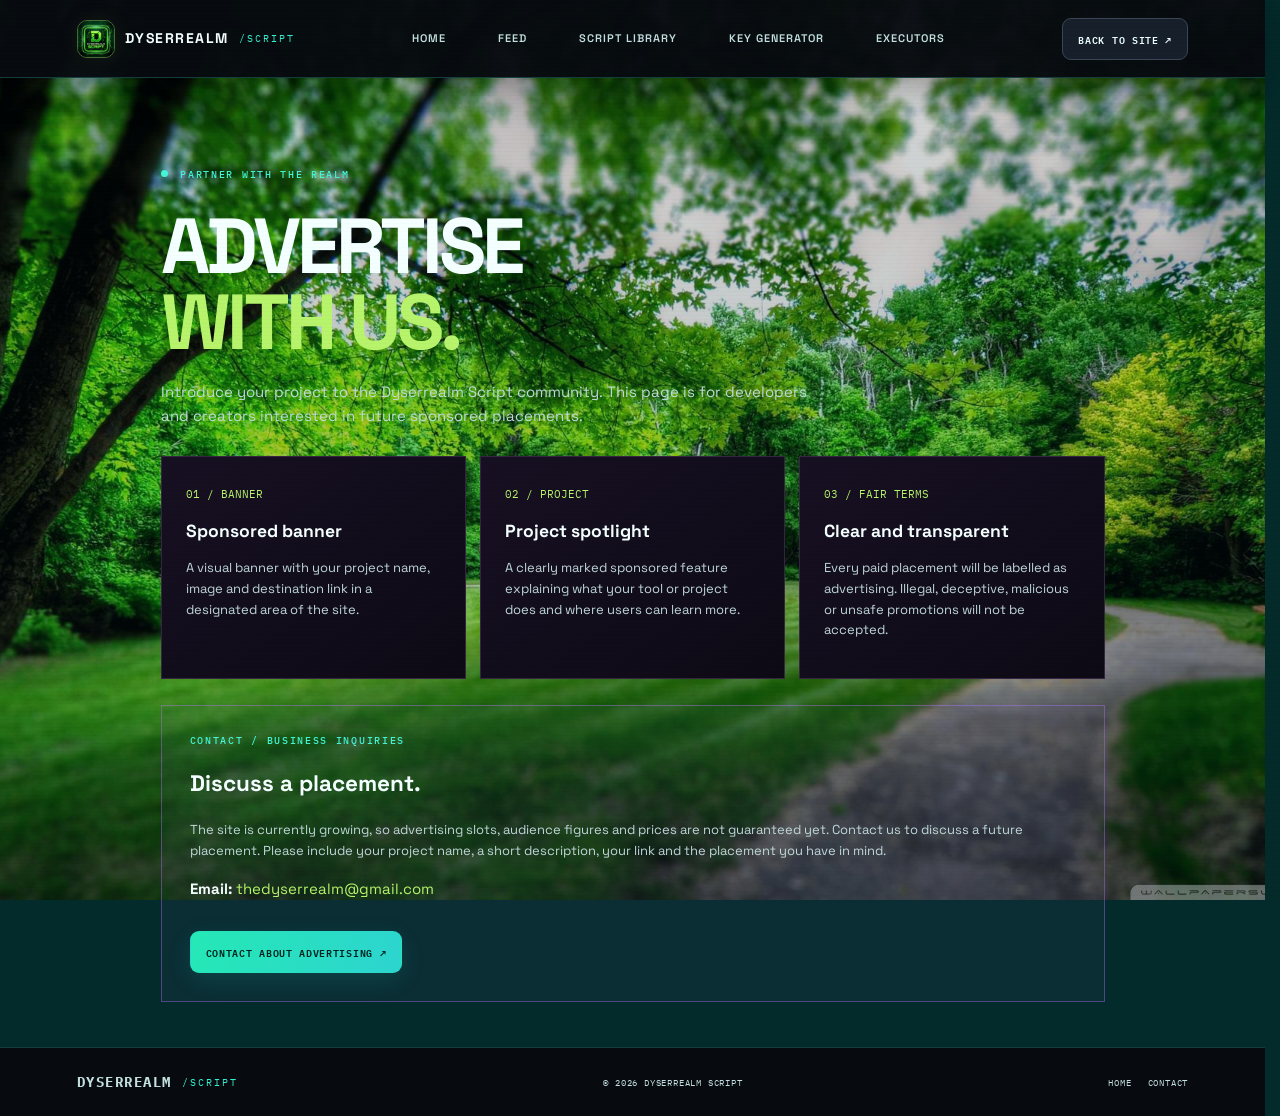
<file: advertise.html>
<!doctype html>
<html lang="en">
<head>
<meta charset="utf-8"><meta name="viewport" content="width=device-width,initial-scale=1">
<meta name="theme-color" content="#08060e"><link rel="icon" type="image/jpeg" href="Gemini_Generated_Image_3f7mq63f7mq63f7m.jpg"><link rel="apple-touch-icon" href="Gemini_Generated_Image_3f7mq63f7mq63f7m.jpg">
<title>Advertise // Dyserrealm Script</title>
<link rel="preconnect" href="https://fonts.googleapis.com">
<link href="https://fonts.googleapis.com/css2?family=Space+Grotesk:wght@400;500;600;700&family=IBM+Plex+Mono:wght@400;500;600&display=swap" rel="stylesheet">
<link rel="stylesheet" href="style.css?v=20261024-advertise1"><link rel="stylesheet" href="theme.css?v=20261026-header-unify1">
<style>
.advertise-hero{max-width:1000px;margin:auto;padding:90px 28px 45px}.ad-grid{display:grid;grid-template-columns:repeat(3,minmax(0,1fr));gap:14px;margin-top:28px}.ad-card{padding:24px;border:1px solid #352442;background:linear-gradient(145deg,#171022,#0d0a15)}.ad-card .num{font:11px var(--mono);color:var(--green)}.ad-card h3{margin:12px 0 8px}.ad-card p,.ad-note{color:var(--muted);font-size:13px}.ad-contact{margin-top:26px;padding:28px;border:1px solid #b071ff66;background:#b071ff0c}.ad-contact a{color:var(--green);overflow-wrap:anywhere}.ad-contact .btn{margin-top:15px}@media(max-width:700px){.ad-grid{grid-template-columns:1fr}.advertise-hero{padding-top:55px}}
</style>
</head>
<body><div class="scanlines"></div>
<header class="topbar"><a class="brand" href="index.html"><img class="brand-logo" src="Gemini_Generated_Image_3f7mq63f7mq63f7m.jpg" alt="Dyserrealm logo"><b>D<span>_</span></b> DYSERREALM<small>/SCRIPT</small></a><nav class="site-tabs" aria-label="Main navigation"><a href="index.html">HOME</a><a href="feed.html">FEED</a><a href="library.html">SCRIPT LIBRARY</a><a href="key-generator.html">KEY GENERATOR</a><a href="executors.html">EXECUTORS</a></nav><div class="account"><a class="btn outline" href="index.html">BACK TO SITE ↗</a></div></header>
<main>
<section class="advertise-hero"><div class="kicker"><span class="status-dot"></span> PARTNER WITH THE REALM</div><h1 style="font-size:clamp(45px,7vw,78px)">ADVERTISE<br><em>WITH US.</em></h1>
<p style="max-width:650px;color:var(--muted)">Introduce your project to the Dyserrealm Script community. This page is for developers and creators interested in future sponsored placements.</p>
<div class="ad-grid">
<article class="ad-card"><span class="num">01 / BANNER</span><h3>Sponsored banner</h3><p>A visual banner with your project name, image and destination link in a designated area of the site.</p></article>
<article class="ad-card"><span class="num">02 / PROJECT</span><h3>Project spotlight</h3><p>A clearly marked sponsored feature explaining what your tool or project does and where users can learn more.</p></article>
<article class="ad-card"><span class="num">03 / FAIR TERMS</span><h3>Clear and transparent</h3><p>Every paid placement will be labelled as advertising. Illegal, deceptive, malicious or unsafe promotions will not be accepted.</p></article>
</div>
<div class="ad-contact"><div class="kicker">CONTACT / BUSINESS INQUIRIES</div><h2>Discuss a placement.</h2><p class="ad-note">The site is currently growing, so advertising slots, audience figures and prices are not guaranteed yet. Contact us to discuss a future placement. Please include your project name, a short description, your link and the placement you have in mind.</p><p><strong>Email:</strong> <a href="mailto:thedyserrealm@gmail.com?subject=Dyserrealm%20Script%20Advertising">thedyserrealm@gmail.com</a></p><a class="btn primary big" href="mailto:thedyserrealm@gmail.com?subject=Dyserrealm%20Script%20Advertising">CONTACT ABOUT ADVERTISING ↗</a></div>
</section>
</main>
<footer><span class="brand"><b>D<span>_</span></b> DYSERREALM <small>/SCRIPT</small></span><span>© 2026 DYSERREALM SCRIPT</span><div class="footer-links"><a href="index.html">HOME</a><a href="mailto:thedyserrealm@gmail.com">CONTACT</a></div></footer>
</body></html>
</file>
<file: style.css>
:root{color-scheme:dark;--bg:#08060e;--panel:#120d1d;--line:#352442;--text:#f5f0ff;--muted:#9b90ad;--green:#b5ff3b;--purple:#b071ff;--mono:'IBM Plex Mono',monospace;--display:'Space Grotesk',sans-serif}*{box-sizing:border-box}html{scroll-behavior:smooth;scroll-padding-top:90px}body{margin:0;background:radial-gradient(ellipse at 80% 12%,#5a258018,transparent 34%),var(--bg);color:var(--text);font:15px/1.6 var(--display);overflow-x:hidden}button,input,textarea,select{font:inherit}button,a{-webkit-tap-highlight-color:transparent}a{color:inherit;text-decoration:none}.hidden{display:none!important}.scanlines{position:fixed;inset:0;pointer-events:none;z-index:30;opacity:.08;background:repeating-linear-gradient(transparent 0 3px,#000 4px)}.topbar{height:74px;padding:0 max(5vw,22px);display:flex;align-items:center;justify-content:space-between;gap:20px;position:sticky;top:0;z-index:25;background:#090710ed;border-bottom:1px solid #b5ff3b28;backdrop-filter:blur(18px)}.brand{display:flex;align-items:center;gap:8px;font-size:13px;font-weight:700;letter-spacing:1px}.brand b{display:grid;place-items:center;width:34px;height:34px;border:1px solid var(--green);color:var(--green);font:600 16px var(--mono)}.brand b span{color:var(--purple)}.brand small{color:var(--purple);font:10px var(--mono);letter-spacing:2px}.topbar nav{display:flex;gap:26px;font:10px var(--mono);letter-spacing:1px;color:#afa4c0}.topbar nav a:hover{color:var(--green)}.account{display:flex;align-items:center;gap:8px}.account #user-label{max-width:115px;overflow:hidden;text-overflow:ellipsis;color:var(--green);font-size:11px}.btn{border:1px solid transparent;padding:10px 13px;display:inline-flex;justify-content:center;align-items:center;gap:8px;font:600 10px var(--mono);letter-spacing:.6px;transition:.2s;color:var(--text);white-space:nowrap;cursor:pointer}.btn:hover{transform:translateY(-2px)}.primary{background:var(--green);color:#111006;box-shadow:0 0 22px #b5ff3b17}.primary:hover{background:#caff75}.ghost{background:transparent;border-color:#ffffff22;color:#bdb2ca}.outline{background:#ffffff05;border-color:#ffffff2a}.big{padding:14px 18px}.menu{display:none}.hero{min-height:570px;padding:88px max(8vw,28px) 55px;display:grid;grid-template-columns:1.1fr .9fr;align-items:center;gap:28px;position:relative;border-bottom:1px solid #ffffff0e;background:radial-gradient(ellipse at 70% 50%,#8e38ba18,transparent 42%)}.kicker{font:500 10px var(--mono);letter-spacing:1.7px;color:var(--green)}h1{font:700 clamp(54px,7vw,90px)/.98 var(--display);letter-spacing:-4px;margin:27px 0 19px}em{font-style:normal;color:var(--green);text-shadow:0 0 25px #b5ff3b1b}.hero p,.section-head p,.key-panel>p{max-width:480px;color:var(--muted);font-size:13px}.actions{display:flex;gap:10px;flex-wrap:wrap;margin-top:26px}.stats{display:flex;gap:24px;margin-top:52px;flex-wrap:wrap}.stats span{font:9px var(--mono);color:#80748f}.stats b{display:block;color:var(--green);font-size:16px;margin-bottom:4px}.orb-area{min-height:350px;display:grid;place-items:center;position:relative}.orb{width:min(30vw,315px);aspect-ratio:1;border:1px solid #b5ff3b75;border-radius:50%;display:grid;place-items:center;font:600 clamp(50px,7vw,82px) var(--mono);letter-spacing:-8px;box-shadow:inset 0 0 60px #8e3fbe20,0 0 75px #8e3fbe1c;position:relative;animation:float 7s ease-in-out infinite}.orb:before,.orb:after{content:"";position:absolute;inset:12%;border:1px solid #b071ff88;border-radius:50%;transform:rotateX(65deg) rotateZ(25deg)}.orb:after{inset:0;border-color:#b5ff3b66;transform:rotateX(65deg) rotateZ(-35deg)}.orb span{color:var(--green)}.orb-area small{position:absolute;bottom:8%;right:0;color:#8c7e9e;font:9px/2 var(--mono);letter-spacing:1px}.orb-area small em{font-style:normal}.hero-index{position:absolute;bottom:15px;right:5vw;color:#70647f;font:9px var(--mono)}.section{max-width:1200px;margin:auto;padding:80px 30px}.section-head{display:flex;align-items:end;justify-content:space-between;gap:18px}.section h2,.key-panel h2,.closing h2{font:600 clamp(32px,4vw,45px)/1.15 var(--display);letter-spacing:-2px;margin:9px 0}.filters{display:flex;flex-wrap:wrap;gap:7px;margin:27px 0 22px}.filter{padding:9px 12px;background:transparent;border:1px solid transparent;color:#897e9a;font:10px var(--mono);cursor:pointer}.filter.active{border-color:#b5ff3b66;background:#b5ff3b0d;color:var(--green)}.notice{border:1px solid #b071ff77;background:#b071ff12;padding:12px;margin:18px 0;color:#e5d5ff;font-size:12px}.cards{display:grid;grid-template-columns:repeat(3,minmax(0,1fr));gap:14px}.post-card,.script-card{min-width:0;padding:21px;background:linear-gradient(145deg,#171022,#0d0a15);border:1px solid #342542;position:relative;transition:.2s;overflow:hidden}.post-card:before,.script-card:before{content:"";position:absolute;top:0;left:0;width:44px;height:2px;background:var(--purple)}.script-card:before{background:var(--green)}.post-card:hover,.script-card:hover{border-color:#b071ff99;transform:translateY(-3px)}.post-meta,.script-meta,.post-footer,.script-footer{display:flex;align-items:center;justify-content:space-between;gap:9px}.category-tag{color:var(--green);font:9px var(--mono);text-transform:uppercase;letter-spacing:1px}.post-date,.script-footer,.post-footer{font:9px var(--mono);color:#81758f}.post-card h3,.script-card h3{font-size:18px;line-height:1.3;margin:16px 0 8px;overflow-wrap:anywhere}.post-excerpt,.script-description{font-size:12px;color:#aa9fb8;white-space:pre-wrap;overflow-wrap:anywhere}.post-footer,.script-footer{border-top:1px solid #ffffff12;margin-top:18px;padding-top:13px}.author{display:flex;align-items:center;gap:8px}.author-avatar{width:24px;height:24px;display:grid;place-items:center;border:1px solid #b5ff3b55;color:var(--green)}.read-label{color:var(--purple)}.loading{grid-column:1/-1;text-align:center;padding:45px;color:#8e82a0;font:11px var(--mono);letter-spacing:1.5px}.empty{text-align:center;padding:48px 20px;border:1px dashed #473553;color:var(--muted)}.empty b{font:35px var(--mono);color:var(--green)}.empty h3{font:16px var(--mono);color:var(--text)}.search-row{display:flex;gap:14px;align-items:center;margin-top:26px}.search-row input{width:min(100%,580px);background:#100c18;border:1px solid var(--line);padding:12px;color:var(--text);font:12px var(--mono);outline:0}.search-row span{font:10px var(--mono);color:var(--muted)}.script-code-badge{display:inline-block;color:#c9a7ff;border:1px solid #b071ff55;padding:4px 7px;margin-top:10px;font:9px var(--mono)}.script-actions{display:flex;gap:6px;flex-wrap:wrap}.mini-btn{background:#ffffff06;border:1px solid #ffffff24;color:#bcb0ca;padding:6px 8px;font:9px var(--mono);cursor:pointer}.mini-btn:hover,.mini-btn.saved{border-color:var(--green);color:var(--green)}.key-panel{padding:clamp(25px,5vw,52px);border:1px solid #4b315f;background:radial-gradient(ellipse at 95% 5%,#b071ff20,transparent 42%),#120d1c;position:relative;overflow:hidden}.key-panel>p{max-width:520px}.key-controls{display:flex;align-items:end;gap:12px;flex-wrap:wrap;margin-top:25px}.key-controls label,.modal-card label{display:flex;flex-direction:column;gap:7px;color:#a99bb9;font:10px var(--mono);flex:1;min-width:105px}.key-controls input,.key-controls select,.modal-card input,.modal-card select,.modal-card textarea{width:100%;background:#090710;border:1px solid #3d2d4d;padding:11px 12px;color:var(--text);outline:0;font:12px var(--mono)}.key-controls input:focus,.modal-card input:focus,.modal-card textarea:focus,.modal-card select:focus{border-color:var(--green)}.key-output{display:flex;gap:12px;align-items:center;margin-top:18px;padding:14px;background:#08060e;border:1px solid #3d2d4d}.key-output code{flex:1;color:var(--green);font:500 clamp(11px,1.5vw,15px) var(--mono);overflow-wrap:anywhere}.key-panel>small{display:block;margin-top:10px;color:#83758f;font:9px var(--mono)}.key-visual{position:absolute;right:8%;top:22%;font:100px var(--mono);color:#b5ff3b24}.key-visual span{display:block;font:9px/2 var(--mono);letter-spacing:2px;color:#9d8bad}.closing{text-align:center;padding:60px 20px 90px;border-top:1px solid #ffffff0d;background:radial-gradient(ellipse at center,#b071ff12,transparent 60%)}.closing h2{font-size:clamp(37px,5vw,57px);margin:17px 0 25px}.closing .kicker{color:var(--green)}footer{display:flex;justify-content:space-between;align-items:center;gap:18px;padding:20px max(5vw,22px);border-top:1px solid #ffffff12;color:#82768f;font:9px var(--mono);letter-spacing:.8px}.modal{position:fixed;inset:0;z-index:50;display:grid;place-items:center;padding:18px}.backdrop{position:absolute;inset:0;background:#05030bdc;backdrop-filter:blur(8px)}.modal-card{position:relative;width:min(100%,460px);max-height:90vh;overflow:auto;padding:29px;background:#100c19;border:1px solid #63427b;display:flex;flex-direction:column;gap:13px;box-shadow:0 25px 100px #000a}.modal-card.wide{width:min(100%,720px)}.modal-card h2{font-size:25px;margin:0}.modal-card>p{margin:0;color:var(--muted);font-size:12px}.modal-card label{gap:6px}.modal-card textarea{resize:vertical;font-family:var(--display);line-height:1.6}.modal-card #script-code,.modal-card pre{font-family:var(--mono)}.x{position:absolute;right:12px;top:8px;border:0;background:transparent;color:#b7a8c7;font-size:25px}.form-message{color:#ff8db1!important;min-height:0}.full{width:100%;padding:13px}.switch{text-align:center}.switch button{border:0;background:none;color:var(--green);font:10px var(--mono)}pre{max-height:45vh;overflow:auto;white-space:pre-wrap;overflow-wrap:anywhere;background:#08060e;border:1px solid var(--line);padding:15px;color:#c9ffad;font:11px/1.7 var(--mono)}.toast{position:fixed;right:20px;bottom:20px;z-index:70;max-width:calc(100vw - 40px);padding:13px 17px;background:#171022;border:1px solid #b5ff3b66;font:11px var(--mono);box-shadow:0 12px 45px #0009}@keyframes float{50%{transform:translateY(-12px)}}@media(max-width:900px){.topbar{padding:0 18px}.topbar nav{gap:13px}.hero{padding:75px 28px 50px}.cards{grid-template-columns:repeat(2,minmax(0,1fr))}}@media(max-width:680px){.topbar{height:66px}.topbar nav{display:none;position:absolute;top:66px;left:0;right:0;padding:17px 22px;background:#0d0a15;border-bottom:1px solid var(--line);flex-direction:column}.topbar nav.open{display:flex}.menu{display:inline-flex}.account{gap:5px}.account #user-label{display:none}.account .btn{padding:8px;font-size:9px}.brand{font-size:10px}.brand b{width:30px;height:30px}.hero{display:block;padding:70px 22px 48px}h1{font-size:clamp(52px,14vw,76px);letter-spacing:-3px}.orb-area{min-height:280px;margin-top:18px}.orb{width:220px}.stats{gap:13px;justify-content:space-between}.stats span{font-size:7px}.section{padding:60px 19px}.section-head{align-items:start;flex-direction:column}.cards{grid-template-columns:1fr}.key-visual{display:none}.key-controls label{min-width:calc(50% - 8px)}.key-output{align-items:start;flex-direction:column}.search-row{align-items:stretch;flex-direction:column}footer{justify-content:center;flex-wrap:wrap;text-align:center}.brand{justify-content:center}.modal-card{padding:26px 19px}.actions .btn{flex:1;white-space:normal}}@media(prefers-reduced-motion:reduce){*,*:before,*:after{animation:none!important;scroll-behavior:auto!important;transition:none!important}}
/* polish pass: cleaner hierarchy, calmer glow, and clearer interactive states */
:root{--green:#baff49;--purple:#b98aff;--line:#332641}
::selection{background:#baff4938;color:#fff}
body{background:radial-gradient(ellipse at 12% 38%,#38204d16,transparent 30%),radial-gradient(ellipse at 90% 6%,#baff4909,transparent 25%),var(--bg)}
.topbar{box-shadow:0 8px 30px #0002}
.status-dot{display:inline-block;width:7px;height:7px;border-radius:50%;background:var(--green);box-shadow:0 0 12px var(--green);margin-right:5px;vertical-align:1px}
.hero-slash{color:var(--purple);padding:0 5px}
.hero{isolation:isolate}
.hero:before{content:"";position:absolute;inset:0;z-index:-1;pointer-events:none;background-image:linear-gradient(#ffffff06 1px,transparent 1px),linear-gradient(90deg,#ffffff06 1px,transparent 1px);background-size:54px 54px;mask-image:linear-gradient(to bottom,black,transparent 85%)}
.orb{background:radial-gradient(circle at 40% 35%,#b071ff14,transparent 58%);backdrop-filter:blur(2px)}
.section-head{margin-bottom:4px}
.section-head h2{letter-spacing:-1.8px}
.post-card,.script-card{border-radius:3px;background:linear-gradient(145deg,#171121f2,#0d0a15f5);box-shadow:0 12px 35px #00013}
.post-card:after,.script-card:after{content:"";position:absolute;right:0;top:0;width:22px;height:22px;border-top:1px solid #ffffff20;border-right:1px solid #ffffff20;pointer-events:none}
.post-card:hover,.script-card:hover{box-shadow:0 16px 42px #0004,0 0 0 1px #b071ff10}
.post-card h3,.script-card h3{letter-spacing:-.35px}
.category-tag{display:inline-flex;align-items:center;gap:6px}
.category-tag:before{content:"";display:inline-block;width:4px;height:4px;background:currentColor;transform:rotate(45deg)}
.filter{border-radius:2px;transition:background .18s,border-color .18s,color .18s}
.filter:hover{color:var(--text);border-color:#ffffff26}
.btn{border-radius:2px}
.btn:focus-visible,.filter:focus-visible,.mini-btn:focus-visible,input:focus-visible,select:focus-visible,textarea:focus-visible{outline:2px solid var(--green);outline-offset:3px}
.search-row input{border-radius:2px}
.key-panel{border-radius:4px;box-shadow:0 20px 65px #0002}
.key-panel:after{content:"";position:absolute;inset:12px;border:1px solid #ffffff08;pointer-events:none}
.key-output{border-radius:3px}
.modal-card{border-radius:4px;box-shadow:0 25px 100px #000b,0 0 0 1px #b071ff10}
.toast{border-radius:3px}
#user-label{border:1px solid #baff4933;padding:5px 8px;background:#baff4908}
.account #user-label:empty{display:none}
@media(min-width:1200px){.hero{padding-left:max(10vw,70px);padding-right:max(10vw,70px)}}
@media(max-width:680px){.hero:before{background-size:38px 38px}.section-head .btn{width:100%}.stats{margin-top:38px}}

/* Privacy policy, contact modal, and footer navigation */
.footer-links{display:flex;align-items:center;justify-content:center;gap:16px;flex-wrap:wrap}
.footer-link{border:0;background:transparent;padding:4px 0;color:var(--green);font:9px var(--mono);letter-spacing:.8px;cursor:pointer}
.footer-link:hover{text-decoration:underline;color:var(--text)}
.policy-card{width:min(100%,680px);gap:10px}
.policy-card h2,.contact-card h2{margin:0 0 4px}
.policy-card h3{font:600 13px var(--mono);letter-spacing:.2px;color:var(--green);margin:9px 0 0}
.policy-card>p,.contact-card>p{font-size:12px;line-height:1.75;color:#b6a9c4}
.policy-card .policy-updated,.policy-card .policy-note{font-size:10px;color:#8f819f}
.policy-email{color:var(--green);text-decoration:underline}
.contact-card{width:min(100%,460px)}
.contact-email{display:flex;align-items:center;gap:12px;flex-wrap:wrap;padding:15px;border:1px solid #baff4944;background:#baff4908;color:var(--green);margin:8px 0}
.contact-email span{font:10px var(--mono);color:#a99bb9}
.contact-email strong{font:500 12px var(--mono);overflow-wrap:anywhere}
.contact-email span:last-child{margin-left:auto}
@media(max-width:680px){.footer-links{gap:12px}.footer-links>span{width:100%}.policy-card{padding:25px 18px}}

/* Script comments and account settings */
.user-profile{display:flex;align-items:center;gap:7px}
.comments-panel{margin-top:28px;padding-top:24px;border-top:1px solid #ffffff18}
.comments-heading h3{font:600 25px/1.2 var(--display);margin:8px 0}
.comments-heading p{color:var(--muted);font-size:12px;margin:0 0 18px}
.comments-list{display:flex;flex-direction:column;gap:10px}
.comment-item{padding:13px 15px;border:1px solid #ffffff17;background:#ffffff04;overflow-wrap:anywhere}
.comment-top{display:flex;align-items:center;gap:10px;flex-wrap:wrap}
.comment-top strong{font:500 11px var(--mono);color:var(--green)}
.comment-top time{font:9px var(--mono);color:var(--muted)}
.comment-top .comment-delete{margin-left:auto}
.comment-item p{white-space:pre-wrap;font-size:12px;color:#d4c9df;margin:10px 0 0}
.comments-empty,.comment-error{font:10px var(--mono);color:var(--muted);padding:17px;border:1px dashed #473553;overflow-wrap:anywhere}
.comment-error code{color:var(--green)}
.comment-form{margin-top:18px;display:flex;flex-direction:column;gap:8px}
.comment-form>label{font:10px var(--mono);color:#b8a9c7}
.comment-form textarea{width:100%;background:#090710;border:1px solid #3d2d4d;padding:12px;color:var(--text);resize:vertical;font:12px/1.6 var(--display)}
.comment-form-footer{display:flex;justify-content:space-between;align-items:center;gap:12px;flex-wrap:wrap}
.comment-form-footer .form-message{font:10px var(--mono)}
.comments-signin{margin-top:17px;padding:14px;background:#b071ff0b;border:1px solid #b071ff40;color:#cbbbdc;font-size:12px}
.comments-signin .mini-btn{margin-left:8px}
.settings-separator{height:1px;background:#ffffff18;margin:6px 0}
#settings-open{padding:8px 9px}
@media(max-width:680px){#settings-open{font-size:8px;padding:7px}.comment-form-footer .btn{width:100%}.comments-signin .mini-btn{margin:9px 0 0}}

/* EXECUTORS directory */
.executor-page{width:min(1160px,100%);margin:0 auto;padding:clamp(28px,5vw,64px) 22px 80px}
.executor-hero{position:relative;overflow:hidden;padding:clamp(28px,5vw,54px);border:1px solid #b071ff42;background:radial-gradient(ellipse at 90% 5%,#b071ff19,transparent 42%),linear-gradient(140deg,#151020,#0b0812);margin-bottom:28px}
.executor-hero .kicker{color:var(--green)}
.executor-hero h1{font-size:clamp(38px,7vw,76px);line-height:.98;letter-spacing:-.06em;margin:18px 0}
.executor-hero h1 em{font-style:normal;color:var(--green)}
.executor-hero p{max-width:650px;color:var(--muted);line-height:1.8;font-size:14px}
.executor-toolbar{display:flex;align-items:center;gap:12px;flex-wrap:wrap;margin:24px 0}
.executor-search{flex:1;min-width:210px;background:#0d0914;border:1px solid var(--line);padding:13px 15px;color:var(--text);font:12px var(--mono);outline:none}
.executor-search:focus{border-color:var(--purple)}
.executor-filters{display:flex;gap:7px;flex-wrap:wrap}
.executor-filter{background:transparent;border:1px solid var(--line);color:var(--muted);padding:11px 13px;font:10px var(--mono);cursor:pointer}
.executor-filter.active,.executor-filter:hover{border-color:#b5ff3b77;color:var(--green);background:#b5ff3b0a}
.executor-grid{display:grid;grid-template-columns:repeat(3,minmax(0,1fr));gap:14px}
.executor-card{display:flex;flex-direction:column;min-height:260px;padding:20px;border:1px solid #ffffff17;background:linear-gradient(145deg,#15101e,#0d0913);transition:border-color .2s,transform .2s}
.executor-card:hover{border-color:#b071ff77;transform:translateY(-2px)}
.executor-card-top{display:flex;justify-content:space-between;align-items:center;gap:10px}
.executor-mark{width:42px;height:42px;display:grid;place-items:center;border:1px solid #b071ff4d;background:#b071ff12;color:var(--green);font:600 15px var(--mono)}
.executor-platform{font:9px var(--mono);color:var(--green);border:1px solid #b5ff3b35;padding:6px 8px}
.executor-card h2{font-size:21px;letter-spacing:-.03em;margin:19px 0 8px}
.executor-card p{font-size:12px;line-height:1.7;color:var(--muted);margin:0 0 18px}
.executor-meta{display:flex;gap:8px;flex-wrap:wrap;margin-top:auto;margin-bottom:16px}
.executor-meta span{font:9px var(--mono);color:#c3b7d0;background:#ffffff08;padding:6px 8px}
.executor-link{display:flex;align-items:center;justify-content:space-between;text-decoration:none;color:var(--green);border-top:1px solid #ffffff14;padding-top:13px;font:10px var(--mono)}
.executor-link:hover{color:#fff}
.executor-note{margin-top:24px;padding:16px 18px;border-left:2px solid var(--purple);background:#b071ff0b;color:var(--muted);font-size:11px;line-height:1.8}
.executor-empty{grid-column:1/-1;padding:30px;text-align:center;color:var(--muted);border:1px dashed var(--line);font:11px var(--mono)}
@media(max-width:900px){.executor-grid{grid-template-columns:repeat(2,minmax(0,1fr))}}
@media(max-width:560px){.executor-grid{grid-template-columns:1fr}.executor-card{min-height:0}.executor-toolbar{align-items:stretch}.executor-search{width:100%;flex:auto}.executor-filters{width:100%}.executor-filter{flex:1}}


/* Live project pulse section */
.realm-pulse{padding-top:28px;padding-bottom:76px}
.pulse-clock{font:10px var(--mono);color:var(--purple);border:1px solid #b98aff44;background:#b98aff0a;padding:9px 12px;white-space:nowrap}
.pulse-grid{display:grid;grid-template-columns:repeat(3,minmax(0,1fr));gap:14px;margin-top:25px}
.pulse-card{position:relative;min-width:0;padding:22px;border:1px solid #332641;background:linear-gradient(145deg,#171121e8,#0d0a15f5);overflow:hidden}
.pulse-card:before{content:"";position:absolute;top:0;left:0;width:44px;height:2px;background:var(--green)}
.pulse-card:nth-child(2):before{background:var(--purple)}
.pulse-card:nth-child(3):before{background:#70d9ff}
.pulse-card-head{display:flex;align-items:center;justify-content:space-between;gap:10px;margin-bottom:22px}
.pulse-card strong{display:block;font:600 17px/1.35 var(--mono);letter-spacing:-.4px;overflow-wrap:anywhere}
.pulse-card p{min-height:58px;color:var(--muted);font-size:12px;line-height:1.7}
.pulse-indicator{width:8px;height:8px;border-radius:50%;background:var(--green);box-shadow:0 0 12px #baff49;animation:pulse-glow 2s ease-in-out infinite}
.pulse-symbol{font:20px var(--mono);color:var(--purple)}
.pulse-foot{display:block;margin-top:20px;padding-top:12px;border-top:1px solid #ffffff12;color:#8c8099;font:9px var(--mono);letter-spacing:.6px}
.pulse-link{display:inline-block;margin-top:12px;color:var(--green);font:9px var(--mono);letter-spacing:.4px}
.pulse-link:hover{color:#fff}
@keyframes pulse-glow{50%{opacity:.45;box-shadow:0 0 3px #baff49}}
@media(max-width:760px){.pulse-grid{grid-template-columns:1fr}.pulse-card p{min-height:0}.realm-pulse .section-head{gap:14px}.pulse-clock{white-space:normal}}
@media(prefers-reduced-motion:reduce){.pulse-indicator{animation:none}}


/* Creator/Admin controls for the EXECUTORS directory */
.executor-role-badge{font:9px var(--mono);letter-spacing:.8px;color:var(--green);border:1px solid #baff4955;background:#baff490b;padding:8px 10px;white-space:nowrap}
.executor-admin-panel{max-width:1200px;margin:35px auto;padding:clamp(22px,4vw,38px);border:1px solid #baff4966;background:radial-gradient(ellipse at 100% 0%,#baff4910,transparent 45%),#100d17;box-shadow:0 18px 60px #0002}
.executor-admin-panel[hidden],.executor-role-badge[hidden]{display:none!important}
.executor-admin-panel h2{font:600 clamp(28px,3vw,38px)/1.2 var(--display);letter-spacing:-1.5px;margin:10px 0}
.executor-admin-panel>p{color:var(--muted);font-size:12px;max-width:620px}
.executor-add-form{display:grid;grid-template-columns:repeat(2,minmax(0,1fr));gap:14px;margin-top:22px}
.executor-add-form label{display:flex;flex-direction:column;gap:7px;min-width:0;color:#a99bb9;font:10px var(--mono);letter-spacing:.5px}
.executor-add-form input,.executor-add-form select,.executor-add-form textarea{width:100%;min-width:0;background:#090710;border:1px solid #3d2d4d;padding:12px;color:var(--text);outline:0;font:12px var(--mono);border-radius:2px}
.executor-add-form textarea{resize:vertical;line-height:1.6;font-family:var(--display)}
.executor-add-form input:focus,.executor-add-form select:focus,.executor-add-form textarea:focus{border-color:var(--green)}
.executor-add-wide{grid-column:1/-1}
.executor-add-message{margin:0;min-height:0;color:var(--green);font:10px/1.6 var(--mono);overflow-wrap:anywhere}
.executor-add-message.error{color:#ff8db1}
.executor-add-form button:disabled{opacity:.55;cursor:wait}
.executor-added-card{border-color:#baff4938}
.executor-added-card:before{background:var(--green)!important}
@media(max-width:1260px){.executor-admin-panel{margin-left:22px;margin-right:22px}}
@media(max-width:680px){.executor-add-form{grid-template-columns:1fr}.executor-add-wide{grid-column:auto}.executor-role-badge{font-size:8px;padding:7px}.account #executor-login-link{font-size:9px;padding:8px}}

/* Creator role management inside account settings */
.settings-role-area{margin-top:28px;padding:20px 0 0;border-top:1px solid rgba(83,244,220,.22)}
.settings-role-area[hidden],#settings-role-manager[hidden]{display:none!important}
.settings-role-area h3{margin:9px 0;font-size:21px;letter-spacing:-.5px}
.settings-role-status{padding:12px 14px;border:1px solid rgba(83,244,220,.25);background:rgba(35,232,197,.07);color:#bafff1!important;font:600 11px var(--mono);overflow-wrap:anywhere}
.settings-role-form{display:grid;grid-template-columns:minmax(0,1fr) minmax(0,.7fr);gap:10px;margin:15px 0}
.settings-role-form label{display:flex;flex-direction:column;gap:7px;color:#d1e6e7;font:10px var(--mono)}
.settings-role-form input,.settings-role-form select{min-width:0;width:100%;background:#061a1e;border:1px solid #55ead555;color:#efffff;padding:11px;font:12px var(--mono)}
.settings-role-form input::placeholder{color:#9eb9bb}
.settings-role-list-title{margin:22px 0 10px;font:11px var(--mono);letter-spacing:1px;color:#c3dfe0}
.settings-role-list{display:grid;gap:9px;max-height:310px;overflow:auto}
.settings-role-row{padding:12px;border:1px solid rgba(180,235,235,.18);background:rgba(0,20,25,.45);border-radius:8px}
.settings-role-account{display:flex;justify-content:space-between;align-items:center;gap:10px;overflow-wrap:anywhere}
.settings-role-account strong{font-size:12px;overflow-wrap:anywhere;color:#efffff}
.settings-role-chip{font:9px var(--mono);padding:5px 7px;border:1px solid #8aa5a5;color:#d2e8e8;white-space:nowrap}
.settings-role-chip.creator{border-color:#baff4966;color:#caff91}
.settings-role-chip.admin{border-color:#9a8cff77;color:#c8bcff}
.settings-role-actions{display:flex;gap:6px;flex-wrap:wrap;margin-top:10px}
.settings-role-actions .mini-btn:disabled{opacity:.42;cursor:not-allowed}
@media(max-width:520px){.settings-role-form{grid-template-columns:1fr}.settings-role-row{padding:10px}.settings-role-actions .mini-btn{font-size:8px}}


/* Full-screen account settings workspace */
#settings-modal{padding:0;place-items:stretch;overflow:hidden}
#settings-modal .backdrop{backdrop-filter:blur(10px)}
#settings-form.modal-card{width:100%;max-width:none;height:100vh;height:100dvh;max-height:100vh;max-height:100dvh;overflow-y:auto;overscroll-behavior:contain;padding:clamp(22px,4vw,52px) clamp(18px,6vw,90px) 48px;border:0;border-radius:0;gap:16px;box-shadow:none;background:radial-gradient(ellipse at 95% 0%,#b071ff12,transparent 42%),#100c19}
#settings-form.modal-card>.kicker,#settings-form.modal-card>h2,#settings-form.modal-card>p,#settings-form.modal-card>label,#settings-form.modal-card>.settings-separator,#settings-form.modal-card>#settings-profile-section,#settings-form.modal-card>#settings-role-area{width:100%;max-width:1120px;margin-left:auto;margin-right:auto}
#settings-form.modal-card>h2{font-size:clamp(28px,4vw,42px);margin-top:3px}
#settings-form.modal-card>p{line-height:1.7}
#settings-form.modal-card>label{min-width:0}
#settings-form.modal-card input,#settings-form.modal-card select,#settings-form.modal-card textarea{font-size:13px;padding:13px 14px}
#settings-form.modal-card .settings-separator{margin-top:8px;margin-bottom:8px}
#settings-profile-section{display:grid;grid-template-columns:repeat(2,minmax(0,1fr));gap:13px}
#settings-profile-section>.kicker,#settings-profile-section>h3,#settings-profile-section>p,#settings-profile-section>button{grid-column:1/-1}
#settings-profile-section h3{font-size:clamp(20px,2.5vw,28px);margin:0}
#settings-profile-section label{min-width:0}
#settings-profile-section label:nth-of-type(4),#settings-profile-section label:nth-of-type(5){grid-column:1/-1}
#settings-profile-section textarea{min-height:110px}
#settings-role-area{padding-top:22px}
#settings-role-area>p{max-width:850px;line-height:1.7}
#settings-role-manager{width:100%}
#settings-form .x{position:fixed;top:14px;right:22px;z-index:3;width:42px;height:42px;display:grid;place-items:center;background:#100c19;border:1px solid #ffffff24;border-radius:50%;font-size:28px}
@media(max-width:680px){#settings-form.modal-card{padding:68px 17px 30px;gap:14px}#settings-profile-section{grid-template-columns:1fr}#settings-profile-section label:nth-of-type(4),#settings-profile-section label:nth-of-type(5){grid-column:auto}#settings-form .x{top:10px;right:12px}}


/* Discord-inspired full-screen settings workspace */
#settings-modal{display:grid;grid-template-columns:260px minmax(0,1fr);padding:0;place-items:stretch;background:#0b0a10;overflow:hidden}
#settings-modal.hidden{display:none!important}
#settings-modal>.backdrop{position:fixed;inset:0;background:#0b0a10;backdrop-filter:none}
#settings-form.modal-card{position:relative;z-index:1;grid-column:1/-1;display:block;width:100%;height:100dvh;max-height:100dvh;max-width:none;overflow-y:auto;overscroll-behavior:contain;padding:0 0 70px 260px;border:0;border-radius:0;box-shadow:none;background:#17161c;color:#f2f3f5}
#settings-form .settings-sidebar{position:fixed;z-index:4;left:0;top:0;bottom:0;width:260px;padding:26px 14px 18px;background:#111015;border-right:1px solid #ffffff0c;display:flex;flex-direction:column;gap:5px}
.settings-sidebar-brand{display:flex;align-items:center;gap:11px;padding:4px 10px 25px;border-bottom:1px solid #ffffff12;margin-bottom:12px}
.settings-brand-mark{display:grid;place-items:center;width:42px;height:42px;border-radius:13px;background:linear-gradient(135deg,#b071ff,#6d4ac5);font:700 16px var(--mono);color:white}
.settings-sidebar-brand strong{display:block;font:600 11px var(--mono);letter-spacing:.4px;color:#fff}
.settings-sidebar-brand small{display:block;margin-top:5px;font:8px var(--mono);color:#88838f}
.settings-nav-label{padding:15px 11px 6px;color:#77727e;font:600 9px var(--mono);letter-spacing:1.2px}
.settings-nav-item{display:flex;align-items:center;gap:12px;width:100%;min-height:42px;text-align:left;padding:0 12px;border:0;border-radius:7px;background:transparent;color:#aaa6b2;font:20px var(--display);cursor:pointer;transition:background .18s,color .18s}
.settings-nav-item span{font:500 12px var(--display)}
.settings-nav-item:hover{background:#ffffff0a;color:#fff}
.settings-nav-item.active{background:#b071ff20;color:#d7baff;box-shadow:inset 3px 0 #b071ff}
.settings-sidebar-bottom{margin-top:auto;padding:15px 9px 3px;border-top:1px solid #ffffff12;color:#c8c3cf;font:9px var(--mono);letter-spacing:.5px}
.settings-sidebar-bottom small{display:block;margin:7px 0 0 14px;color:#6f6a76;font-size:8px}
.settings-online-dot{display:inline-block;width:7px;height:7px;margin-right:7px;border-radius:50%;background:#a7f36a;box-shadow:0 0 10px #a7f36a77}
#settings-form .settings-workspace{max-width:1120px;margin:0 auto;padding:48px clamp(24px,5vw,72px) 70px}
#settings-form .settings-page-heading{padding:0 0 27px;border-bottom:1px solid #ffffff12;margin-bottom:27px}
#settings-form .settings-page-heading h2{margin:10px 0;font-size:clamp(30px,4vw,42px);letter-spacing:-1.5px}
#settings-form .settings-page-heading h2 em{font-style:normal;color:#c7a0ff}
#settings-form .settings-page-heading p{color:#aaa6b2;line-height:1.7;font-size:13px}
#settings-form .settings-workspace>.settings-anchor{scroll-margin-top:20px;height:1px}
#settings-form .settings-workspace>.settings-account-card,#settings-form .settings-workspace>.settings-profile-card,#settings-form .settings-workspace>.settings-security-card,#settings-form #settings-role-area{padding:25px;margin:0 0 22px;border:1px solid #ffffff12;border-radius:12px;background:#1d1b23}
#settings-form .settings-workspace h3{font-size:20px;letter-spacing:-.4px;margin:8px 0}
#settings-form .settings-workspace p{color:#aaa6b2;font-size:12px;line-height:1.7}
#settings-form .settings-workspace label{display:flex;flex-direction:column;gap:8px;color:#c5c0cd;font:10px var(--mono);letter-spacing:.5px}
#settings-form .settings-workspace input,#settings-form .settings-workspace select,#settings-form .settings-workspace textarea{width:100%;min-width:0;border:1px solid #393540;border-radius:6px;background:#111015;color:#f5f3f8;padding:13px 14px;font:13px var(--display);outline:0}
#settings-form .settings-workspace input:focus,#settings-form .settings-workspace select:focus,#settings-form .settings-workspace textarea:focus{border-color:#b071ff;box-shadow:0 0 0 2px #b071ff18}
#settings-form .settings-workspace .btn{min-height:42px;border-radius:6px}
#settings-form .settings-workspace .settings-separator{margin:12px 0 24px;background:#ffffff12}
#settings-profile-section{display:grid;grid-template-columns:repeat(2,minmax(0,1fr));gap:15px;scroll-margin-top:20px}
#settings-profile-section>.kicker,#settings-profile-section>h3,#settings-profile-section>p,#settings-profile-section>button,#settings-profile-section>.form-message{grid-column:1/-1}
#settings-profile-section>label:nth-of-type(4),#settings-profile-section>label:nth-of-type(5){grid-column:1/-1}
#settings-profile-section textarea{min-height:110px}
#settings-form .settings-security-card{scroll-margin-top:20px}
#settings-form .settings-security-card>label{margin:14px 0}
#settings-form #settings-role-area{scroll-margin-top:20px}
#settings-form .x{position:fixed;top:15px;right:18px;z-index:8;width:38px;height:38px;display:grid;place-items:center;background:#27242e;border:1px solid #ffffff18;border-radius:9px;color:#ddd7e5;font-size:25px}
#settings-form .x:hover{background:#393341;color:#fff}
@media(max-width:760px){#settings-form.modal-card{padding-left:0;padding-top:74px}#settings-form .settings-sidebar{top:0;bottom:auto;right:0;width:auto;height:62px;padding:7px 54px 7px 9px;flex-direction:row;align-items:center;overflow-x:auto;border-right:0;border-bottom:1px solid #ffffff12;background:#111015}#settings-form .settings-sidebar-brand{padding:0;margin:0;border:0;flex-shrink:0}.settings-brand-mark{width:38px;height:38px}.settings-sidebar-brand strong{font-size:9px}.settings-sidebar-brand small,.settings-nav-label,.settings-sidebar-bottom{display:none}.settings-nav-item{width:auto;min-width:max-content;min-height:38px;padding:0 10px;font-size:17px}.settings-nav-item span{font-size:10px}#settings-form .settings-workspace{padding:20px 15px 50px}#settings-form .settings-page-heading{padding-right:30px}#settings-form .settings-workspace>.settings-account-card,#settings-form .settings-workspace>.settings-profile-card,#settings-form .settings-workspace>.settings-security-card,#settings-form #settings-role-area{padding:17px}#settings-profile-section{grid-template-columns:1fr}#settings-profile-section>label:nth-of-type(4),#settings-profile-section>label:nth-of-type(5){grid-column:auto}#settings-form .x{top:10px;right:10px}}


/* Settings sidebar items are true tabs: show only the selected panel */
#settings-form .settings-workspace>.settings-anchor,
#settings-form .settings-workspace>.settings-separator{display:none!important}
#settings-form .settings-tab-panel{display:none!important}
#settings-form .settings-tab-panel.active{display:block!important}
#settings-form #settings-profile-section.settings-tab-panel.active{display:grid!important}

/* Profile avatar editor */
.settings-avatar-editor{display:flex;align-items:center;gap:18px;grid-column:1/-1;padding:15px;border:1px solid #ffffff16;border-radius:10px;background:#111015}.settings-avatar-preview{width:104px;height:104px;flex:0 0 104px;display:grid;place-items:center;overflow:hidden;border-radius:50%;border:2px solid #b071ff99;background:#b071ff18;color:var(--green);font-size:32px;font-weight:700}.settings-avatar-preview img{width:100%;height:100%;object-fit:cover}.settings-avatar-controls{display:grid;gap:9px;min-width:0;flex:1}.settings-avatar-controls small{font-size:11px;color:#aaa6b2}.settings-avatar-file-name{display:block;max-width:100%;overflow-wrap:anywhere;color:#c9b5ed;font:11px var(--mono)}.settings-avatar-controls input[type="file"]{display:block;max-width:100%;margin-top:7px;color:#d7cce5;font:11px var(--mono)}.settings-avatar-controls .btn{justify-self:start}@media(max-width:540px){.settings-avatar-editor{align-items:flex-start;flex-direction:column}.settings-avatar-preview{width:84px;height:84px;flex-basis:84px}}

/* Public profile avatars */
.profile-avatar.has-avatar{overflow:hidden;padding:0;border-radius:50%}.profile-avatar.has-avatar img{display:block;width:100%;height:100%;object-fit:cover}.profile-detail-top .profile-avatar.has-avatar{flex:0 0 80px}


/* User-customizable button colors */
:root{--button-primary-color:#b5ff3b;--button-primary-ink:#111006;--button-secondary-color:#c7a0ff;--button-secondary-border:#c7a0ff66}
.btn.primary{background:var(--button-primary-color,var(--green));color:var(--button-primary-ink,#111006)}
.btn.primary:hover{background:color-mix(in srgb,var(--button-primary-color,var(--green)) 78%,white)}
.btn.outline,.btn.ghost{color:var(--button-secondary-color,#c7a0ff);border-color:var(--button-secondary-border,#c7a0ff66)}
#settings-form .settings-workspace .button-color-controls{display:grid;grid-template-columns:repeat(2,minmax(0,1fr));gap:12px;margin:22px 0}
#settings-form .settings-workspace .button-color-option{display:flex;align-items:center;justify-content:space-between;gap:15px;min-width:0;padding:16px;border:1px solid #ffffff16;border-radius:9px;background:#111015}
.button-color-option span{display:grid;gap:6px}
.button-color-option strong{color:#f2f3f5;font:600 12px var(--display);letter-spacing:0}
.button-color-option small{color:#aaa6b2;font:11px/1.5 var(--display);letter-spacing:0}
#settings-form .settings-workspace .button-color-option input[type=color]{width:52px;height:44px;flex:0 0 52px;padding:4px;border-radius:8px;cursor:pointer}
.button-color-preview{display:flex;align-items:center;gap:10px;flex-wrap:wrap;padding:16px;margin:0 0 14px;border:1px dashed #ffffff20;border-radius:9px}
.button-color-preview>span{margin-right:auto;color:#8f879a;font:9px var(--mono);letter-spacing:1px}
#button-colors-reset{margin-top:3px}
@media(max-width:560px){#settings-form .settings-workspace .button-color-controls{grid-template-columns:1fr}.button-color-preview{align-items:stretch}.button-color-preview>span{width:100%}}


/* Authentication controls are shown only on the Home page. */
body.feed-page .account #login-open,
body.feed-page .account #signup-open,
body.library-page .account #login-open,
body.library-page .account #signup-open,
body.executors-page .account #executor-login-link,
body.key-generator-page .account #key-user-status,
body.key-generator-page .account #key-logout { display:none !important; }

/* Shared active state for every top navigation tab */
.topbar .site-tabs a.active-tab,
.topbar .site-tabs a[aria-current="page"]{color:var(--green)!important;border:1px solid color-mix(in srgb,var(--green) 42%,transparent)!important;background:color-mix(in srgb,var(--green) 9%,transparent)!important;border-radius:7px!important;padding:8px 10px!important;box-shadow:0 0 16px color-mix(in srgb,var(--green) 8%,transparent)!important}
.topbar .site-tabs a.active-tab:hover,
.topbar .site-tabs a[aria-current="page"]:hover{color:#fff!important;border-color:var(--green)!important;background:color-mix(in srgb,var(--green) 14%,transparent)!important}


/* Prevent navigation items from shifting when the active tab changes.
   Reserve the same border and padding space for every tab. */
.topbar .site-tabs a {
  box-sizing: border-box !important;
  border: 1px solid transparent !important;
  border-radius: 7px !important;
  padding: 8px 10px !important;
}
.topbar .site-tabs a.active-tab,
.topbar .site-tabs a[aria-current="page"] {
  border-color: color-mix(in srgb,var(--green) 42%,transparent) !important;
}


/* Keep the viewport width constant between pages with different content heights. */
html{scrollbar-gutter:stable}


/* Separate account nickname and avatar in the shared Home/Feed/Library header */
.account #user-label{display:inline-flex;align-items:center;max-width:180px;white-space:nowrap;overflow:hidden;text-overflow:ellipsis;color:var(--green);font:600 11px var(--mono);letter-spacing:.3px}
.account .header-profile{position:relative;display:inline-flex;align-items:center;justify-content:center;flex:0 0 36px;width:36px;height:36px;border:1px solid color-mix(in srgb,var(--green) 55%,transparent);border-radius:50%;overflow:hidden;background:#10131a;color:var(--green);text-decoration:none}
.account .header-profile.hidden{display:none!important}
.account .header-profile #header-avatar-fallback{display:flex;align-items:center;justify-content:center;width:100%;height:100%;font:600 13px var(--mono)}
.account .header-profile #header-avatar-image{position:absolute;inset:0;width:100%;height:100%;object-fit:cover;border-radius:50%}


/* Match the nickname typography on Key Generator and Executors to Home, Feed and Script Library. */
body.key-generator-page .topbar .account #user-label,
body.executors-page .topbar .account #user-label{
  font-family: "Space Grotesk", sans-serif !important;
  font-size: 11px !important;
  font-weight: 600 !important;
  font-style: normal !important;
  letter-spacing: .2px !important;
  line-height: 1.2 !important;
}
</file>
<file: theme.css>
/* DYSERREALM VISUAL REDESIGN — inspired by premium dark software and gaming marketplaces */
:root{--bg:#080a0f;--panel:#10151e;--line:#27313e;--text:#f3f6fb;--muted:#9aa7b8;--green:#b7f36b;--purple:#9a8cff;--mono:'IBM Plex Mono',monospace;--display:'Space Grotesk',sans-serif}
html{scroll-padding-top:100px}
body{background:radial-gradient(ellipse at 78% 5%,#7b68ff13,transparent 32%),radial-gradient(ellipse at 8% 28%,#b7f36b0b,transparent 28%),#080a0f;color:#f3f6fb}
.scanlines{opacity:.025}
.topbar{height:78px;background:#080a0ff0;border-bottom:1px solid #ffffff12;box-shadow:0 10px 36px #0004;padding-inline:max(6vw,24px)}
.brand{font-size:14px;letter-spacing:1.5px}.brand b{border-radius:10px;width:38px;height:38px;border-color:#b7f36b;background:#b7f36b0d;box-shadow:0 0 22px #b7f36b13}.brand small{color:#9a8cff}
.topbar nav{gap:30px;font-size:10px;letter-spacing:1.2px}.topbar nav a{transition:color .2s}.topbar nav a:hover{color:var(--green)}
.btn{border-radius:8px;padding:11px 15px;letter-spacing:.7px;transition:transform .2s,border-color .2s,background .2s,box-shadow .2s}
.primary{background:var(--green);box-shadow:0 5px 20px #b7f36b14}.primary:hover{background:#c9ff8b;box-shadow:0 7px 26px #b7f36b24}
.ghost,.outline{border-radius:8px}.ghost:hover,.outline:hover{border-color:#b7f36b88;color:#fff;background:#b7f36b0a}
.hero{min-height:650px;padding:100px max(9vw,30px) 75px;gap:40px;border-bottom:1px solid #ffffff10;background:radial-gradient(ellipse at 76% 45%,#9a8cff12,transparent 38%)}
.hero .kicker{font-size:10px;letter-spacing:2px}.hero h1{font-size:clamp(58px,7.6vw,100px);line-height:.94;letter-spacing:-5px;margin:32px 0 23px}
.hero p,.section-head p,.key-panel>p{font-size:14px;line-height:1.85;color:#a5b0bf;max-width:500px}
.actions{gap:12px;margin-top:30px}.actions .btn{min-height:48px}
.stats{gap:34px;margin-top:60px}.stats span{font-size:9px;letter-spacing:.8px}.stats b{font-size:18px}
.orb-area{min-height:400px}.orb{width:min(31vw,340px);border-color:#b7f36b66;background:radial-gradient(circle at 50% 48%,#9a8cff12,transparent 64%);box-shadow:inset 0 0 75px #9a8cff0e,0 0 90px #9a8cff0c}
.orb:before{border-color:#9a8cff75}.orb:after{border-color:#b7f36b5c}.orb-area small{font-size:10px;letter-spacing:1.4px}
.section{max-width:1240px;padding:100px 32px}
.section-head{margin-bottom:8px}.section h2,.key-panel h2,.closing h2{letter-spacing:-1.8px}.section-head p{margin-bottom:0}
.filters{gap:8px;margin:30px 0 24px}.filter{border-radius:7px;padding:10px 14px;border-color:#ffffff0c;background:#ffffff03;transition:.2s}.filter:hover{color:#fff;border-color:#ffffff30}.filter.active{border-color:#b7f36b77;background:#b7f36b12;color:#caff91}
.cards{gap:18px}
.post-card,.script-card{border-radius:13px;padding:23px;background:linear-gradient(145deg,#121923,#0d1118);border-color:#27313e;box-shadow:0 10px 30px #00012;transition:transform .22s,border-color .22s,box-shadow .22s}
.post-card:before,.script-card:before{width:54px;height:2px;background:linear-gradient(90deg,var(--purple),transparent)}
.script-card:before{background:linear-gradient(90deg,var(--green),transparent)}
.post-card:hover,.script-card:hover{border-color:#9a8cff80;transform:translateY(-4px);box-shadow:0 18px 38px #0003}
.post-card h3,.script-card h3{font-size:19px;letter-spacing:-.4px;margin-top:18px}.post-excerpt,.script-description{color:#a8b3c1;line-height:1.8;font-size:13px}
.category-tag{color:var(--green);letter-spacing:1.2px}.post-date,.script-footer,.post-footer{color:#8190a2}.author-avatar{border-radius:7px;background:#b7f36b0c;border-color:#b7f36b55}
.search-row{margin-top:30px}.search-row input{border-radius:9px;background:#0d121a;border-color:#283341;padding:14px 16px;font-size:12px;transition:border-color .2s,box-shadow .2s}.search-row input:focus{border-color:#b7f36b99;box-shadow:0 0 0 3px #b7f36b10}.search-row span{color:#9aa7b8}
.mini-btn{border-radius:6px;padding:7px 9px}.mini-btn:hover,.mini-btn.saved{background:#b7f36b0d}
.key-panel{border-radius:16px;border-color:#344052;background:radial-gradient(ellipse at 95% 5%,#9a8cff17,transparent 42%),linear-gradient(135deg,#111721,#0b0e14);padding:clamp(28px,5vw,58px)}
.key-controls input,.key-controls select,.modal-card input,.modal-card select,.modal-card textarea{border-radius:8px;background:#090d13;border-color:#303b4a;padding:12px 13px}
.key-output{border-radius:10px;background:#090d13;border-color:#303b4a;padding:16px}.key-output code{letter-spacing:.5px}
.closing{padding:85px 20px 105px;background:radial-gradient(ellipse at center,#9a8cff10,transparent 60%)}
.closing h2{line-height:1.08}
footer{padding:25px max(6vw,24px);background:#080a0f;border-top-color:#ffffff12}
.modal-card{border-radius:14px;background:#10151e;border-color:#354152;box-shadow:0 30px 100px #0009}
.modal-card input:focus,.modal-card textarea:focus,.modal-card select:focus{border-color:var(--green);box-shadow:0 0 0 3px #b7f36b0e}
.x{width:36px;height:36px;display:grid;place-items:center;border-radius:8px}.x:hover{background:#ffffff0b;color:#fff}
pre{border-radius:9px;border-color:#2d3948;background:#090d13}
.toast{border-radius:10px;background:#111721;border-color:#b7f36b66}
.empty{border-radius:12px;border-color:#344052;background:#ffffff02}.notice{border-radius:9px}
.policy-card,.contact-card{border-radius:14px}
@media(max-width:900px){.hero{padding:80px 30px 55px}.section{padding:75px 24px}.stats{gap:22px}}
@media(max-width:680px){.topbar{height:68px;padding-inline:15px}.topbar nav{top:68px}.brand{font-size:10px}.hero{padding:65px 22px 45px}.hero h1{letter-spacing:-3px}.orb-area{min-height:270px}.section{padding:65px 18px}.section-head{gap:14px}.cards{gap:13px}.post-card,.script-card{padding:20px}.stats{margin-top:40px}.closing{padding:65px 18px 80px}footer{gap:15px}}
@media(prefers-reduced-motion:reduce){.orb{animation:none}}

/* REDESIGN V2 — visibly stronger layout and contrast */
body{background:#031d19!important;background-image:linear-gradient(rgba(2,12,11,.24),rgba(2,12,11,.38)),url("./17510201291307.jpg"),linear-gradient(#ffffff06 1px,transparent 1px),linear-gradient(90deg,#ffffff06 1px,transparent 1px)!important;background-position:center,center,0 0,0 0!important;background-size:cover,cover,42px 42px,42px 42px!important;background-attachment:fixed,fixed,scroll,scroll!important;background-repeat:no-repeat,no-repeat,repeat,repeat!important}
.topbar{position:sticky!important;background:#080a0ff5!important;border-bottom:1px solid #b7f36b35!important}
.hero{max-width:1320px!important;margin:0 auto!important;min-height:690px!important;padding:95px max(6vw,35px) 75px!important;border:1px solid #ffffff10!important;border-top:0!important;border-radius:0 0 24px 24px!important;background:linear-gradient(110deg,rgba(4,16,15,.48) 0%,rgba(4,16,15,.28) 50%,rgba(10,16,20,.38) 100%)!important;overflow:hidden!important}
.hero:before{content:"";position:absolute;inset:0;pointer-events:none;background:radial-gradient(circle at 82% 45%,#9a8cff20,transparent 31%),linear-gradient(90deg,transparent 49.9%,#ffffff08 50%,transparent 50.1%)!important}
.hero>div:first-child{position:relative;z-index:1}
.hero h1{font-size:clamp(64px,8vw,108px)!important;letter-spacing:-6px!important;text-shadow:0 8px 45px #0008}
.hero p{font-size:15px!important;max-width:460px!important}
.orb-area{border:1px solid #9a8cff26;border-radius:22px;background:radial-gradient(circle at 50% 48%,#9a8cff12,transparent 58%),#080a0f55;min-height:400px!important}
.orb{border-width:2px!important;border-color:#b7f36b!important;box-shadow:0 0 0 12px #b7f36b08,0 0 0 34px #9a8cff08,0 0 85px #9a8cff26!important}
.section{max-width:1320px!important}
.section-head{padding-bottom:24px!important;border-bottom:1px solid #ffffff12!important}
.section h2,.key-panel h2,.closing h2{font-size:clamp(38px,4.4vw,54px)!important}
.post-card,.script-card{background:#10151e!important;border:1px solid #2a3544!important;border-radius:14px!important;min-height:220px}
.post-card h3,.script-card h3{font-size:21px!important}
.search-row input{width:min(100%,760px)!important;min-height:50px!important}
.filter{border-radius:8px!important;padding:11px 15px!important}
.filter.active{background:#b7f36b!important;color:#0a1005!important;font-weight:700!important}
.key-panel{border-radius:20px!important;border:1px solid #536079!important;box-shadow:0 25px 80px #0004!important}
.key-output{border-radius:12px!important}
.closing{margin:20px auto 0!important;max-width:1320px!important;border:1px solid #ffffff10!important;border-radius:22px 22px 0 0!important}
.modal-card{border-radius:18px!important;border:1px solid #58637a!important}
.btn{border-radius:9px!important}
footer{border-top:1px solid #b7f36b25!important}
@media(max-width:680px){.hero{min-height:auto!important;margin:0 12px!important;padding:60px 20px 32px!important;border-radius:0 0 18px 18px!important}.hero h1{font-size:clamp(54px,14vw,76px)!important;letter-spacing:-3px!important}.orb-area{border-radius:16px;min-height:275px!important;margin-top:25px}.section-head{padding-bottom:18px!important}.post-card,.script-card{min-height:0}}

/* Tabs navigation and close-button pointer affordance */
.tab-hidden{display:none!important}
.site-tabs a{display:inline-flex;align-items:center;min-height:38px;padding:0 13px;border:1px solid transparent;border-radius:8px;color:#a5b0bf;transition:background .18s,border-color .18s,color .18s}
.site-tabs a:hover,.site-tabs a.active-tab{color:#caff91;border-color:#b7f36b55;background:#b7f36b12}
.x,[data-close],.footer-link,.contact-email{cursor:pointer}
.x{z-index:2;touch-action:manipulation}
.x:hover{transform:scale(1.06);background:#b7f36b18!important;color:#caff91!important}
@media(max-width:680px){.site-tabs a{width:100%;min-height:42px;padding:0 12px}.site-tabs a.active-tab{border-color:#b7f36b55}}


/* Shared forest background — fixed, darkened for readable content */
body{background-color:#031d19!important;background-image:linear-gradient(180deg,rgba(2,12,11,.20),rgba(2,12,11,.36)),url("./17510201291307.jpg")!important;background-position:center center!important;background-size:cover!important;background-attachment:fixed!important;background-repeat:no-repeat!important}
body:before{content:"";position:fixed;inset:0;z-index:-1;pointer-events:none;background:rgba(1,18,15,.18)}
.topbar,footer{background:rgba(3,12,12,.88)!important;backdrop-filter:blur(14px)}
.hero,.section,.closing,.key-panel{background-color:rgba(4,16,15,.76)!important;backdrop-filter:blur(5px)}


/* 2026 visual pass: luminous teal feather / glass landing */
body{background-color:#042b2b!important;background-image:linear-gradient(180deg,rgba(0,20,23,.12),rgba(0,19,22,.30)),url("./17510201291307.jpg")!important;background-position:center center!important;background-size:cover!important;background-attachment:fixed!important;background-repeat:no-repeat!important;color:#f4ffff!important}
body:before{background:rgba(0,35,35,.04)!important}
.topbar,footer{background:rgba(1,22,27,.70)!important;border-color:rgba(74,255,232,.20)!important;backdrop-filter:blur(18px)!important}
.brand b{background:rgba(41,239,210,.12)!important;border-color:#39e9d0!important;color:#54ffe3!important;box-shadow:0 0 22px #20e9d033!important}
.brand small,.site-tabs a:hover,.site-tabs a.active-tab{color:#35f0d0!important}
.site-tabs a:hover,.site-tabs a.active-tab{border-color:#35f0d066!important;background:#35f0d012!important}
.hero{position:relative!important;max-width:1420px!important;min-height:620px!important;margin:34px auto 28px!important;padding:clamp(35px,5vw,76px)!important;gap:38px!important;border:1px solid #37f4d04d!important;border-radius:24px!important;background:linear-gradient(110deg,rgba(0,31,34,.48),rgba(0,32,38,.22) 62%,rgba(0,30,35,.40))!important;box-shadow:0 22px 80px #00191c55,inset 0 0 45px #20d9ce0a!important;backdrop-filter:blur(3px)!important}
.hero:before{background:radial-gradient(circle at 78% 44%,#25f5dd16,transparent 38%),linear-gradient(90deg,transparent 49.9%,#b4fff00a 50%,transparent 50.1%)!important}
.hero h1{letter-spacing:-4px!important;text-shadow:0 5px 35px #00181b!important}
.hero h1 em,.section h2 em,.closing h2 em,.key-panel h2 em{color:#35efd0!important}
.hero p{color:#d0e5e7!important}
.kicker,.hero .status-dot{color:#45f4d8!important}
.status-dot{background:#45f4d8!important;box-shadow:0 0 14px #45f4d8!important}
.btn.primary{background:linear-gradient(110deg,#25e8b6,#2dd4cf)!important;color:#00231f!important;border-color:transparent!important;box-shadow:0 7px 25px #18d9be22!important}
.btn.primary:hover{background:linear-gradient(110deg,#5fffd2,#65f6ef)!important;transform:translateY(-2px)}
.btn.outline,.btn.ghost{border-color:#35e9d088!important;background:rgba(0,30,35,.42)!important;color:#eaffff!important}
.orb-area{border:1px solid #3cf1d044!important;border-radius:20px!important;background:rgba(0,30,35,.24)!important;box-shadow:inset 0 0 70px #20e9d010!important;backdrop-filter:blur(5px)!important}
.orb{border-color:#38f1d080!important;color:#aafff0!important;background:radial-gradient(circle at 45% 35%,#2cebd52b,transparent 65%)!important;box-shadow:inset 0 0 75px #20e9d01c,0 0 90px #20e9d01a!important}
.stats span,.hero-index{color:#c1dddd!important}
.section,.closing,.key-panel{background:rgba(0,25,29,.66)!important;border-color:#6bffed1e!important;backdrop-filter:blur(12px)!important}
.post-card,.script-card{background:rgba(0,26,32,.72)!important;border-color:#51f4dc36!important;box-shadow:0 12px 35px #00191c44!important}
.filter,.search-row input,.key-output,.key-controls input,.key-controls select{background:rgba(0,22,28,.76)!important;border-color:#55ead533!important;color:#efffff!important}
.filter.active{background:#2ce8c5!important;color:#002520!important}
.modal-card{background:rgba(2,25,31,.96)!important;border-color:#43e8d055!important;backdrop-filter:blur(20px)!important}
@media(max-width:900px){.hero{margin:18px 12px!important}}




/* Shared bright transparent background on every page */
body{background-color:#042b2b!important;background-image:linear-gradient(180deg,rgba(0,20,23,.12),rgba(0,19,22,.30)),url("./17510201291307.jpg")!important;background-position:center center!important;background-size:cover!important;background-attachment:fixed!important;background-repeat:no-repeat!important}
.hero{background:transparent!important;border-color:rgba(55,244,208,.18)!important;box-shadow:none!important;backdrop-filter:none!important}
.hero:before{background:radial-gradient(circle at 78% 44%,rgba(37,245,221,.08),transparent 38%)!important}
body:before{background:rgba(0,35,35,.04)!important}
.topbar,footer{background:rgba(1,22,27,.70)!important;border-color:rgba(74,255,232,.20)!important;backdrop-filter:blur(18px)!important}
.section,.closing,.key-panel{background:rgba(0,25,29,.48)!important;border-color:#6bffed1e!important;backdrop-filter:blur(7px)!important}


/* Account state: show the signed-in name and Roblox headshot without shifting the header */
.account{display:flex;align-items:center;gap:8px}
#user-label:empty{display:none}
.user-profile{display:inline-flex;align-items:center;gap:9px;margin-right:5px;max-width:240px;color:#efffff;font-size:12px;font-weight:600;letter-spacing:.2px}
.roblox-avatar-wrap{position:relative;display:inline-grid;place-items:center;flex:0 0 36px;width:36px;height:36px;border:1px solid rgba(53,240,208,.7);border-radius:50%;overflow:hidden;background:rgba(30,211,185,.14);box-shadow:0 0 17px rgba(53,240,208,.16)}
.roblox-avatar-fallback{display:grid;place-items:center;width:100%;height:100%;color:#9dfff0;font-size:13px;font-weight:700}
.roblox-avatar{position:absolute;inset:0;width:100%;height:100%;object-fit:cover;border-radius:50%;opacity:0;transition:opacity .18s}
.roblox-avatar.loaded{opacity:1}
.user-profile-name{max-width:135px;overflow:hidden;text-overflow:ellipsis;white-space:nowrap}
@media(max-width:680px){.user-profile{gap:6px;max-width:130px;font-size:10px}.roblox-avatar-wrap{width:32px;height:32px;flex-basis:32px}.user-profile-name{max-width:72px}.account{gap:5px}}


/* Script screenshot upload and gallery */
.script-card{overflow:hidden;padding:0!important}
.script-card-content{padding:22px}
.script-card-image{position:relative;height:190px;background:rgba(0,18,22,.75);border-bottom:1px solid #51f4dc36;overflow:hidden}
.script-card-image img{display:block;width:100%;height:100%;object-fit:cover;transition:transform .3s}
.script-card:hover .script-card-image img{transform:scale(1.035)}
.image-count{position:absolute;right:11px;bottom:11px;padding:6px 9px;border-radius:999px;background:rgba(0,16,20,.84);color:#d9fffa;font-size:10px;border:1px solid #55ead533}
.script-image-upload{display:block;padding:14px;border:1px dashed #55ead566;border-radius:10px;background:rgba(0,24,28,.45)}
.script-image-upload input{display:block;width:100%;margin:8px 0;color:#d8f4f3;font-size:12px}
.script-image-upload small{display:block;color:#9dbfbd;line-height:1.6;font-size:11px}
.image-preview-grid,.detail-images{display:grid;grid-template-columns:repeat(4,minmax(0,1fr));gap:10px;margin:10px 0 16px}
.image-preview-item{min-width:0;overflow:hidden;border:1px solid #55ead533;background:#001c20;border-radius:8px}
.image-preview-item img{display:block;width:100%;height:90px;object-fit:cover}
.image-preview-item span{display:block;padding:6px;font-size:10px;color:#c3e5e3;white-space:nowrap;overflow:hidden;text-overflow:ellipsis}
.detail-images img{display:block;width:100%;height:130px;object-fit:cover;border-radius:9px;border:1px solid #55ead555;background:#001c20}
.detail-images a{display:block;min-width:0}
@media(max-width:520px){.script-card-image{height:165px}.image-preview-grid,.detail-images{grid-template-columns:repeat(2,minmax(0,1fr))}.detail-images img{height:120px}.script-card-content{padding:18px}}


/* Script ownership actions and fully visible centered images */
.script-card-image{display:flex;align-items:center;justify-content:center;background:rgba(0,18,22,.92)}
.script-card-image img{width:100%;height:100%;object-fit:contain;object-position:center center}
.script-card:hover .script-card-image img{transform:none}
.detail-images a{display:flex;align-items:center;justify-content:center;min-height:130px;background:rgba(0,18,22,.92);border-radius:9px;overflow:hidden}
.detail-images img{width:100%;height:130px;object-fit:contain;object-position:center center}
.delete-script-btn{border-color:rgba(255,105,105,.38)!important;color:#ff9e9e!important}
.delete-script-btn:hover{background:rgba(255,72,72,.12)!important;border-color:rgba(255,105,105,.75)!important;color:#ffd1d1!important}
.detail-actions{display:flex;flex-wrap:wrap;gap:10px;margin-top:14px}
.detail-actions .btn{margin:0}
.btn.danger{background:rgba(255,72,72,.12);border:1px solid rgba(255,105,105,.55);color:#ffb2b2}
.btn.danger:hover{background:rgba(255,72,72,.22);border-color:#ff7777;color:#ffe1e1}


/* Script pricing */
.price-fields{display:grid;grid-template-columns:minmax(0,1fr) minmax(0,1fr);gap:12px;margin:4px 0 14px}
.price-fields label{min-width:0}
.price-fields input,.price-fields select{width:100%;min-width:0}
.price-fields small{display:block;margin-top:6px;color:#8dd7cb;font-size:11px;letter-spacing:.2px}
.script-price{display:inline-flex;align-items:center;justify-content:center;width:max-content;max-width:100%;margin:5px 0 12px;padding:6px 11px;border:1px solid rgba(53,240,208,.32);border-radius:7px;background:rgba(25,221,189,.09);color:#b7fff0;font-family:var(--mono);font-size:12px;font-weight:600;letter-spacing:.4px}
.script-price.is-free{border-color:rgba(53,240,208,.2);background:rgba(53,240,208,.06);color:#72f6d9}
.detail-price{font-size:14px;margin:0 0 14px;padding:8px 14px}
@media(max-width:520px){.price-fields{grid-template-columns:1fr 1fr;gap:9px}.script-price{font-size:11px}}

/* Accessibility contrast pass: make subdued text readable on dark/glass backgrounds */
:root{--muted:#c0d8da!important}
body,body *{text-shadow:none}
.hero p,.section-head p,.key-panel>p,.post-excerpt,.script-description,
.post-date,.script-footer,.post-footer,.loading,.empty,.search-row span,
.modal-card>p,.key-panel>small,.policy-card>p,.policy-card .policy-updated,
.policy-card .policy-note,.contact-card>p,.contact-email span,
.comments-heading p,.comment-item p,.comments-empty,.comment-error,
.comment-form>label,.comments-signin,.pulse-card p,.pulse-foot{
  color:#c3dfe0!important;
}
.topbar nav,.account #user-label,footer,.stats span,.hero-index,.orb-area small,
.executor-hero p,.executor-card p,.executor-meta span,.executor-note,
.executor-empty,.executor-admin-panel>p,.executor-add-form label,
.executor-add-message,.script-image-upload small,.image-preview-item span{
  color:#c3dfe0!important;
}
.post-date,.script-footer,.post-footer,.loading,.key-panel>small,.policy-card .policy-updated,
.policy-card .policy-note,.pulse-foot,.hero-index,.orb-area small{
  color:#b5d1d3!important;
}
.executor-meta span{background:rgba(220,255,255,.09)!important;border:1px solid rgba(180,235,235,.16)}
.executor-filter{color:#c3dfe0!important}
.executor-admin-panel .kicker,.executor-hero .kicker,.executor-role-badge{color:#70ffe6!important}
.executor-add-form label{color:#d1e6e7!important}
.executor-add-form input::placeholder,.executor-add-form textarea::placeholder,
.executor-search::placeholder{color:#9eb9bb!important;opacity:1}
.site-tabs a{color:#c3dfe0}


/* Seasonal themes: colors and decorations only; existing background images stay untouched. */
:root{--button-primary-color:var(--green);--button-secondary-color:var(--purple);--button-secondary-border:color-mix(in srgb,var(--purple) 55%,transparent)}
.btn.primary{background:var(--button-primary-color);border-color:var(--button-primary-color);color:#080a0f}
.btn.primary:hover{filter:brightness(1.08)}
.btn.outline,.btn.ghost{border-color:var(--button-secondary-border)}
.btn.outline:hover,.btn.ghost:hover{border-color:var(--button-secondary-color);color:var(--button-secondary-color)}
html[data-season-theme="halloween"]{--bg:#100817;--panel:#1c1024;--line:#543052;--text:#fff2e5;--muted:#c0a7c7;--green:#ff8b2c;--purple:#c26bff;--button-primary-color:#ff8b2c;--button-secondary-color:#c26bff;--button-secondary-border:#c26bff88;color-scheme:dark}
html[data-season-theme="halloween"] body{background-color:#100817;color:#fff2e5}
html[data-season-theme="halloween"] .topbar{border-bottom-color:#ff8b2c55}
html[data-season-theme="halloween"] .brand b{border-color:#ff8b2c;color:#ff8b2c;box-shadow:0 0 22px #ff8b2c20}
html[data-season-theme="halloween"] .brand b span{color:#c26bff}
html[data-season-theme="halloween"] body::before{content:"🕸️";position:fixed;z-index:29;pointer-events:none;top:86px;right:18px;font-size:clamp(30px,5vw,58px);opacity:.42;filter:drop-shadow(0 0 8px #c26bff66)}
html[data-season-theme="halloween"] body::after{content:"🎃";position:fixed;z-index:29;pointer-events:none;left:16px;bottom:16px;font-size:clamp(26px,4vw,44px);opacity:.72;filter:drop-shadow(0 0 10px #ff8b2c66)}
html[data-season-theme="winter"]{--bg:#06111d;--panel:#0d2031;--line:#24465e;--text:#edfaff;--muted:#a6c3d5;--green:#7ce7ff;--purple:#b4c9ff;--button-primary-color:#7ce7ff;--button-secondary-color:#b4c9ff;--button-secondary-border:#b4c9ff88;color-scheme:dark}
html[data-season-theme="winter"] body{background-color:#06111d;color:#edfaff}
html[data-season-theme="winter"] .topbar{border-bottom-color:#7ce7ff44}
html[data-season-theme="winter"] .brand b{border-color:#7ce7ff;color:#7ce7ff;box-shadow:0 0 22px #7ce7ff18}
html[data-season-theme="winter"] body::before{content:"❄️  ·  ❄️";position:fixed;z-index:29;pointer-events:none;top:88px;right:14px;font-size:clamp(20px,3vw,34px);opacity:.65;animation:season-snow 5s ease-in-out infinite alternate}
html[data-season-theme="winter"] body::after{content:"❄  ❄  ❄";position:fixed;z-index:29;pointer-events:none;left:12px;bottom:10px;color:#a8eaff;font-size:24px;letter-spacing:10px;opacity:.7;animation:season-snow 6s ease-in-out infinite alternate-reverse}
html[data-season-theme="summer"]{--bg:#09150f;--panel:#10251b;--line:#2c563e;--text:#f0fff4;--muted:#b0cdb8;--green:#8cf0a5;--purple:#ff9fd7;--button-primary-color:#8cf0a5;--button-secondary-color:#ff9fd7;--button-secondary-border:#ff9fd788;color-scheme:dark}
html[data-season-theme="summer"] body{background-color:#09150f;color:#f0fff4}
html[data-season-theme="summer"] .topbar{border-bottom-color:#8cf0a544}
html[data-season-theme="summer"] .brand b{border-color:#8cf0a5;color:#8cf0a5}
html[data-season-theme="summer"] body::before{content:"🌸  ✿";position:fixed;z-index:29;pointer-events:none;top:88px;right:16px;font-size:clamp(22px,3vw,36px);opacity:.62}
html[data-season-theme="summer"] body::after{content:"🌿";position:fixed;z-index:29;pointer-events:none;left:14px;bottom:12px;font-size:32px;opacity:.7}
@keyframes season-snow{from{transform:translateY(-2px)}to{transform:translateY(10px)}}
.season-theme-grid{display:grid;grid-template-columns:repeat(2,minmax(0,1fr));gap:12px;margin:18px 0}
.season-theme-option{position:relative;display:flex;flex-direction:column;gap:6px;padding:12px;border:1px solid var(--line);border-radius:12px;background:rgba(255,255,255,.025);cursor:pointer;transition:border-color .2s,transform .2s}
.season-theme-option:has(input:checked){border-color:var(--green);box-shadow:0 0 0 1px color-mix(in srgb,var(--green) 35%,transparent),0 8px 24px #0002}
.season-theme-option input{position:absolute;top:12px;right:12px;accent-color:var(--green)}
.season-theme-preview{height:68px;display:flex;align-items:center;justify-content:center;border-radius:8px;font-size:23px;letter-spacing:5px}
.season-default-preview{background:linear-gradient(135deg,#080a0f,#302044);color:#b7f36b;font-family:monospace}
.season-halloween-preview{background:linear-gradient(135deg,#17091f,#4c1d3f);color:#ff8b2c}
.season-winter-preview{background:linear-gradient(135deg,#06111d,#1e4a68);color:#a8eaff}
.season-spring-preview{background:linear-gradient(135deg,#103d28,#d88b27);color:#fff0a6}
.season-theme-option strong{font-size:13px}.season-theme-option small{color:var(--muted);font-size:11px;line-height:1.5}
@media(max-width:520px){.season-theme-grid{grid-template-columns:1fr}.season-theme-preview{height:56px}}

/* Seasonal background images: upload each image to the matching folder using the exact filename below. */
html[data-season-theme="winter"] body{background-image:linear-gradient(180deg,rgba(3,12,23,.25),rgba(3,12,23,.48)),url("./assets/themes/winter/winter.jpg")!important;background-position:center center!important;background-size:cover!important;background-attachment:fixed!important;background-repeat:no-repeat!important}
html[data-season-theme="halloween"] body{background-image:linear-gradient(180deg,rgba(14,4,22,.25),rgba(14,4,22,.52)),url("./assets/themes/halloween/halloween.jpg")!important;background-position:center center!important;background-size:cover!important;background-attachment:fixed!important;background-repeat:no-repeat!important}
html[data-season-theme="summer"] body{background-image:linear-gradient(180deg,rgba(3,28,20,.20),rgba(3,28,20,.40)),url("./assets/themes/summer/summer.jpg")!important;background-position:center center!important;background-size:cover!important;background-attachment:fixed!important;background-repeat:no-repeat!important}


/* Strong seasonal identity: readable themed typography, controls and decorative accents. */
html[data-season-theme="halloween"]{
  --text:#fff1ff;--muted:#d5b8e8;--green:#ff9b35;--purple:#d18cff;
  --button-primary-color:#ff9b35;--button-secondary-color:#d18cff;--button-secondary-border:#d18cffaa;
}
html[data-season-theme="halloween"] body{color:#fff1ff}
html[data-season-theme="halloween"] h1,html[data-season-theme="halloween"] h2,html[data-season-theme="halloween"] h3,html[data-season-theme="halloween"] h4,
html[data-season-theme="halloween"] .hero h1,html[data-season-theme="halloween"] .settings-page-heading h2,
html[data-season-theme="halloween"] .section-title,html[data-season-theme="halloween"] .brand,
html[data-season-theme="halloween"] .kicker{color:#ffbd72}
html[data-season-theme="halloween"] p,html[data-season-theme="halloween"] label,html[data-season-theme="halloween"] small,
html[data-season-theme="halloween"] .topbar nav a,html[data-season-theme="halloween"] .settings-nav-item{color:#f1dffb}
html[data-season-theme="halloween"] a:hover,html[data-season-theme="halloween"] .topbar nav a:hover{color:#ff9b35}
html[data-season-theme="halloween"] .btn.primary{background:#ff9b35!important;color:#210c25!important;border-color:#ffb45e!important}
html[data-season-theme="halloween"] .btn.outline,html[data-season-theme="halloween"] .btn.ghost{border-color:#d18cff88;color:#f3d9ff}
html[data-season-theme="halloween"] .card,html[data-season-theme="halloween"] .panel,html[data-season-theme="halloween"] .modal-card,
html[data-season-theme="halloween"] .script-card,html[data-season-theme="halloween"] .settings-account-card,
html[data-season-theme="halloween"] .settings-profile-card,html[data-season-theme="halloween"] .settings-appearance-card,
html[data-season-theme="halloween"] .settings-security-card{border-color:#a65bc655;box-shadow:0 8px 30px #13051e55}
html[data-season-theme="halloween"] .season-theme-option:has(input[value="halloween"]:checked)::after{content:"🦇";position:absolute;right:12px;bottom:8px;font-size:20px}
html[data-season-theme="halloween"] body::before{content:"🕸️  🦇";right:20px;top:90px;letter-spacing:8px;animation:season-haunt 4s ease-in-out infinite alternate}
html[data-season-theme="halloween"] body::after{content:"🎃  🕯️";color:#ff9b35;letter-spacing:8px;animation:season-haunt 3s ease-in-out infinite alternate-reverse}
@keyframes season-haunt{from{transform:translateY(-3px) rotate(-2deg)}to{transform:translateY(7px) rotate(2deg)}}

html[data-season-theme="winter"]{
  --text:#f0fbff;--muted:#b7d6e8;--green:#7ce7ff;--purple:#b4c9ff;
  --button-primary-color:#7ce7ff;--button-secondary-color:#b4c9ff;--button-secondary-border:#b4c9ffaa;
}
html[data-season-theme="winter"] body{color:#f0fbff}
html[data-season-theme="winter"] h1,html[data-season-theme="winter"] h2,html[data-season-theme="winter"] h3,html[data-season-theme="winter"] h4,
html[data-season-theme="winter"] .hero h1,html[data-season-theme="winter"] .settings-page-heading h2,
html[data-season-theme="winter"] .section-title,html[data-season-theme="winter"] .brand,
html[data-season-theme="winter"] .kicker{color:#a8eaff}
html[data-season-theme="winter"] p,html[data-season-theme="winter"] label,html[data-season-theme="winter"] small,
html[data-season-theme="winter"] .topbar nav a,html[data-season-theme="winter"] .settings-nav-item{color:#e0f4ff}
html[data-season-theme="winter"] a:hover,html[data-season-theme="winter"] .topbar nav a:hover{color:#7ce7ff}
html[data-season-theme="winter"] .btn.primary{background:#7ce7ff!important;color:#071827!important;border-color:#a8eaff!important}
html[data-season-theme="winter"] .btn.outline,html[data-season-theme="winter"] .btn.ghost{border-color:#a8eaff88;color:#e5f7ff}
html[data-season-theme="winter"] .card,html[data-season-theme="winter"] .panel,html[data-season-theme="winter"] .modal-card,
html[data-season-theme="winter"] .script-card,html[data-season-theme="winter"] .settings-account-card,
html[data-season-theme="winter"] .settings-profile-card,html[data-season-theme="winter"] .settings-appearance-card,
html[data-season-theme="winter"] .settings-security-card{border-color:#7ce7ff44;box-shadow:0 8px 30px #00152255}
html[data-season-theme="winter"] .season-theme-option:has(input[value="winter"]:checked)::after{content:"☃️";position:absolute;right:12px;bottom:8px;font-size:20px}
html[data-season-theme="winter"] body::before{content:"❄️  ✨  ❄️";right:20px;top:90px;letter-spacing:7px;animation:season-snow 4s ease-in-out infinite alternate}
html[data-season-theme="winter"] body::after{content:"❄️  ⛄  ❄️";color:#a8eaff;letter-spacing:6px;animation:season-snow 5s ease-in-out infinite alternate-reverse}

html[data-season-theme="summer"]{
  --text:#f0fff4;--muted:#c1e5cb;--green:#8cf0a5;--purple:#ff9fd7;
  --button-primary-color:#8cf0a5;--button-secondary-color:#ff9fd7;--button-secondary-border:#ff9fd7aa;
}
html[data-season-theme="summer"] body{color:#f0fff4}
html[data-season-theme="summer"] h1,html[data-season-theme="summer"] h2,html[data-season-theme="summer"] h3,html[data-season-theme="summer"] h4,
html[data-season-theme="summer"] .hero h1,html[data-season-theme="summer"] .settings-page-heading h2,
html[data-season-theme="summer"] .section-title,html[data-season-theme="summer"] .brand,
html[data-season-theme="summer"] .kicker{color:#a4ffb5}
html[data-season-theme="summer"] p,html[data-season-theme="summer"] label,html[data-season-theme="summer"] small,
html[data-season-theme="summer"] .topbar nav a,html[data-season-theme="summer"] .settings-nav-item{color:#e6ffec}
html[data-season-theme="summer"] a:hover,html[data-season-theme="summer"] .topbar nav a:hover{color:#ff9fd7}
html[data-season-theme="summer"] .btn.primary{background:#8cf0a5!important;color:#082316!important;border-color:#a4ffb5!important}
html[data-season-theme="summer"] .btn.outline,html[data-season-theme="summer"] .btn.ghost{border-color:#ff9fd788;color:#ffe4f3}
html[data-season-theme="summer"] .card,html[data-season-theme="summer"] .panel,html[data-season-theme="summer"] .modal-card,
html[data-season-theme="summer"] .script-card,html[data-season-theme="summer"] .settings-account-card,
html[data-season-theme="summer"] .settings-profile-card,html[data-season-theme="summer"] .settings-appearance-card,
html[data-season-theme="summer"] .settings-security-card{border-color:#8cf0a544;box-shadow:0 8px 30px #001a0d55}
html[data-season-theme="summer"] .season-theme-option:has(input[value="summer"]:checked)::after{content:"🌺";position:absolute;right:12px;bottom:8px;font-size:20px}
html[data-season-theme="summer"] body::before{content:"☀️  🌴  🌺";right:18px;top:90px;letter-spacing:5px;animation:season-haunt 5s ease-in-out infinite alternate}
html[data-season-theme="summer"] body::after{content:"🌿  🌼  🌿";color:#a4ffb5;letter-spacing:5px;animation:season-haunt 6s ease-in-out infinite alternate-reverse}

/* The Summer preview uses its own green/pink palette. */
.season-summer-preview{background:linear-gradient(135deg,#103d28,#d88b27);color:#fff0a6}


/* Final seasonal color overrides: also recolor hero emphasis and the Settings workspace. */
html[data-season-theme="halloween"]{
  --season-heading:#ffbd72;--season-emphasis:#ff9b35;--season-copy:#f1dffb;
}
html[data-season-theme="winter"]{
  --season-heading:#a8eaff;--season-emphasis:#7ce7ff;--season-copy:#e0f4ff;
}
html[data-season-theme="summer"]{
  --season-heading:#a4ffb5;--season-emphasis:#ff9fd7;--season-copy:#e6ffec;
}
html[data-season-theme="halloween"] .hero h1,
html[data-season-theme="winter"] .hero h1,
html[data-season-theme="summer"] .hero h1,
html[data-season-theme="halloween"] .hero h1 em,
html[data-season-theme="winter"] .hero h1 em,
html[data-season-theme="summer"] .hero h1 em,
html[data-season-theme="halloween"] .section h2,
html[data-season-theme="winter"] .section h2,
html[data-season-theme="summer"] .section h2,
html[data-season-theme="halloween"] .section h2 em,
html[data-season-theme="winter"] .section h2 em,
html[data-season-theme="summer"] .section h2 em,
html[data-season-theme="halloween"] .closing h2,
html[data-season-theme="winter"] .closing h2,
html[data-season-theme="summer"] .closing h2,
html[data-season-theme="halloween"] .closing h2 em,
html[data-season-theme="winter"] .closing h2 em,
html[data-season-theme="summer"] .closing h2 em,
html[data-season-theme="halloween"] .key-panel h2,
html[data-season-theme="winter"] .key-panel h2,
html[data-season-theme="summer"] .key-panel h2,
html[data-season-theme="halloween"] .key-panel h2 em,
html[data-season-theme="winter"] .key-panel h2 em,
html[data-season-theme="summer"] .key-panel h2 em{
  color:var(--season-heading)!important;
  -webkit-text-fill-color:var(--season-heading)!important;
  text-shadow:0 0 28px color-mix(in srgb,var(--season-heading) 20%,transparent)!important;
}
html[data-season-theme="halloween"] .hero h1 em,
html[data-season-theme="halloween"] .section h2 em,
html[data-season-theme="halloween"] .closing h2 em,
html[data-season-theme="halloween"] .key-panel h2 em{color:#ff9b35!important;-webkit-text-fill-color:#ff9b35!important}
html[data-season-theme="winter"] .hero h1 em,
html[data-season-theme="winter"] .section h2 em,
html[data-season-theme="winter"] .closing h2 em,
html[data-season-theme="winter"] .key-panel h2 em{color:#7ce7ff!important;-webkit-text-fill-color:#7ce7ff!important}
html[data-season-theme="summer"] .hero h1 em,
html[data-season-theme="summer"] .section h2 em,
html[data-season-theme="summer"] .closing h2 em,
html[data-season-theme="summer"] .key-panel h2 em{color:#ff9fd7!important;-webkit-text-fill-color:#ff9fd7!important}

html[data-season-theme="halloween"] .settings-workspace h2,
html[data-season-theme="halloween"] .settings-workspace h3,
html[data-season-theme="halloween"] .settings-workspace h4,
html[data-season-theme="winter"] .settings-workspace h2,
html[data-season-theme="winter"] .settings-workspace h3,
html[data-season-theme="winter"] .settings-workspace h4,
html[data-season-theme="summer"] .settings-workspace h2,
html[data-season-theme="summer"] .settings-workspace h3,
html[data-season-theme="summer"] .settings-workspace h4{
  color:var(--season-heading)!important;-webkit-text-fill-color:var(--season-heading)!important;
}
html[data-season-theme="halloween"] .settings-workspace h2 em,
html[data-season-theme="halloween"] .settings-workspace h3 em,
html[data-season-theme="winter"] .settings-workspace h2 em,
html[data-season-theme="winter"] .settings-workspace h3 em,
html[data-season-theme="summer"] .settings-workspace h2 em,
html[data-season-theme="summer"] .settings-workspace h3 em{
  color:var(--season-emphasis)!important;-webkit-text-fill-color:var(--season-emphasis)!important;
}
html[data-season-theme="halloween"] .settings-workspace p,
html[data-season-theme="halloween"] .settings-workspace label,
html[data-season-theme="halloween"] .settings-workspace small,
html[data-season-theme="halloween"] .settings-sidebar,
html[data-season-theme="halloween"] .settings-nav-item,
html[data-season-theme="winter"] .settings-workspace p,
html[data-season-theme="winter"] .settings-workspace label,
html[data-season-theme="winter"] .settings-workspace small,
html[data-season-theme="winter"] .settings-sidebar,
html[data-season-theme="winter"] .settings-nav-item,
html[data-season-theme="summer"] .settings-workspace p,
html[data-season-theme="summer"] .settings-workspace label,
html[data-season-theme="summer"] .settings-workspace small,
html[data-season-theme="summer"] .settings-sidebar,
html[data-season-theme="summer"] .settings-nav-item{
  color:var(--season-copy)!important;
}
html[data-season-theme="halloween"] .settings-nav-item.active,
html[data-season-theme="halloween"] .settings-nav-item:hover{color:#ff9b35!important;border-color:#ff9b35!important}
html[data-season-theme="winter"] .settings-nav-item.active,
html[data-season-theme="winter"] .settings-nav-item:hover{color:#7ce7ff!important;border-color:#7ce7ff!important}
html[data-season-theme="summer"] .settings-nav-item.active,
html[data-season-theme="summer"] .settings-nav-item:hover{color:#8cf0a5!important;border-color:#8cf0a5!important}
html[data-season-theme="halloween"] .settings-sidebar-brand strong,
html[data-season-theme="halloween"] .settings-page-heading .kicker{color:#ff9b35!important}
html[data-season-theme="winter"] .settings-sidebar-brand strong,
html[data-season-theme="winter"] .settings-page-heading .kicker{color:#7ce7ff!important}
html[data-season-theme="summer"] .settings-sidebar-brand strong,
html[data-season-theme="summer"] .settings-page-heading .kicker{color:#8cf0a5!important}
html[data-season-theme="halloween"] .settings-account-card,
html[data-season-theme="halloween"] .settings-profile-card,
html[data-season-theme="halloween"] .settings-appearance-card,
html[data-season-theme="halloween"] .settings-security-card,
html[data-season-theme="winter"] .settings-account-card,
html[data-season-theme="winter"] .settings-profile-card,
html[data-season-theme="winter"] .settings-appearance-card,
html[data-season-theme="winter"] .settings-security-card,
html[data-season-theme="summer"] .settings-account-card,
html[data-season-theme="summer"] .settings-profile-card,
html[data-season-theme="summer"] .settings-appearance-card,
html[data-season-theme="summer"] .settings-security-card{
  background:color-mix(in srgb,var(--panel) 86%,transparent)!important;
}
html[data-season-theme="halloween"] .btn.primary{background:#ff9b35!important;color:#210c25!important}
html[data-season-theme="winter"] .btn.primary{background:#7ce7ff!important;color:#071827!important}
html[data-season-theme="summer"] .btn.primary{background:#8cf0a5!important;color:#082316!important}


/* Global seasonal typography: apply the active palette to text across every page and component. */
html[data-season-theme="halloween"] { --season-heading:#ffbd72; --season-emphasis:#ff9b35; --season-copy:#f1dffb; --season-link:#ffad4f; }
html[data-season-theme="winter"] { --season-heading:#a8eaff; --season-emphasis:#7ce7ff; --season-copy:#e0f4ff; --season-link:#7ce7ff; }
html[data-season-theme="summer"] { --season-heading:#a4ffb5; --season-emphasis:#ff9fd7; --season-copy:#e6ffec; --season-link:#8cf0a5; }

html[data-season-theme="halloween"] body,
html[data-season-theme="winter"] body,
html[data-season-theme="summer"] body { color:var(--season-copy)!important; }

html[data-season-theme="halloween"] body :is(p,span,small,label,li,dt,dd,blockquote,figcaption,summary,legend,caption,th,td,output,.kicker,.loading,.form-message,.settings-nav-label,.settings-sidebar-bottom,.settings-sidebar-brand small,.settings-avatar-file-name,.policy-updated,.policy-note,.stats,.hero-index,.button-color-preview>span),
html[data-season-theme="winter"] body :is(p,span,small,label,li,dt,dd,blockquote,figcaption,summary,legend,caption,th,td,output,.kicker,.loading,.form-message,.settings-nav-label,.settings-sidebar-bottom,.settings-sidebar-brand small,.settings-avatar-file-name,.policy-updated,.policy-note,.stats,.hero-index,.button-color-preview>span),
html[data-season-theme="summer"] body :is(p,span,small,label,li,dt,dd,blockquote,figcaption,summary,legend,caption,th,td,output,.kicker,.loading,.form-message,.settings-nav-label,.settings-sidebar-bottom,.settings-sidebar-brand small,.settings-avatar-file-name,.policy-updated,.policy-note,.stats,.hero-index,.button-color-preview>span) {
  color:var(--season-copy)!important;
  -webkit-text-fill-color:var(--season-copy)!important;
}

html[data-season-theme="halloween"] body :is(h1,h2,h3,h4,h5,h6,.brand,.settings-sidebar-brand strong,.settings-page-heading .kicker),
html[data-season-theme="winter"] body :is(h1,h2,h3,h4,h5,h6,.brand,.settings-sidebar-brand strong,.settings-page-heading .kicker),
html[data-season-theme="summer"] body :is(h1,h2,h3,h4,h5,h6,.brand,.settings-sidebar-brand strong,.settings-page-heading .kicker) {
  color:var(--season-heading)!important;
  -webkit-text-fill-color:var(--season-heading)!important;
}

html[data-season-theme="halloween"] body :is(em,strong,b,.site-tabs a,.settings-nav-item,.mini-btn,.contact-email,.policy-email),
html[data-season-theme="winter"] body :is(em,strong,b,.site-tabs a,.settings-nav-item,.mini-btn,.contact-email,.policy-email),
html[data-season-theme="summer"] body :is(em,strong,b,.site-tabs a,.settings-nav-item,.mini-btn,.contact-email,.policy-email) {
  color:var(--season-emphasis)!important;
  -webkit-text-fill-color:var(--season-emphasis)!important;
}

html[data-season-theme="halloween"] body a:not(.btn),
html[data-season-theme="winter"] body a:not(.btn),
html[data-season-theme="summer"] body a:not(.btn) {
  color:var(--season-link)!important;
  -webkit-text-fill-color:var(--season-link)!important;
}

html[data-season-theme="halloween"] body :is(input,textarea,select,option),
html[data-season-theme="winter"] body :is(input,textarea,select,option),
html[data-season-theme="summer"] body :is(input,textarea,select,option) {
  color:var(--season-copy)!important;
  caret-color:var(--season-emphasis)!important;
}
html[data-season-theme="halloween"] body input::placeholder,
html[data-season-theme="halloween"] body textarea::placeholder,
html[data-season-theme="winter"] body input::placeholder,
html[data-season-theme="winter"] body textarea::placeholder,
html[data-season-theme="summer"] body input::placeholder,
html[data-season-theme="summer"] body textarea::placeholder {
  color:color-mix(in srgb,var(--season-copy) 62%,transparent)!important;
  -webkit-text-fill-color:color-mix(in srgb,var(--season-copy) 62%,transparent)!important;
}

html[data-season-theme="halloween"] body .btn.primary { background:#ff9b35!important;color:#210c25!important;-webkit-text-fill-color:#210c25!important; }
html[data-season-theme="winter"] body .btn.primary { background:#7ce7ff!important;color:#071827!important;-webkit-text-fill-color:#071827!important; }
html[data-season-theme="summer"] body .btn.primary { background:#8cf0a5!important;color:#082316!important;-webkit-text-fill-color:#082316!important; }


/* Seasonal colors for the main navigation tabs on every page */
html[data-season-theme="halloween"] .site-tabs a,
html[data-season-theme="winter"] .site-tabs a,
html[data-season-theme="summer"] .site-tabs a {
  color:var(--season-copy)!important;
  border-color:color-mix(in srgb,var(--season-emphasis) 32%,transparent)!important;
  background:color-mix(in srgb,var(--season-emphasis) 5%,transparent)!important;
  -webkit-text-fill-color:var(--season-copy)!important;
}
html[data-season-theme="halloween"] .site-tabs a:hover,
html[data-season-theme="halloween"] .site-tabs a:focus-visible,
html[data-season-theme="halloween"] .site-tabs a[aria-current="page"],
html[data-season-theme="winter"] .site-tabs a:hover,
html[data-season-theme="winter"] .site-tabs a:focus-visible,
html[data-season-theme="winter"] .site-tabs a[aria-current="page"],
html[data-season-theme="summer"] .site-tabs a:hover,
html[data-season-theme="summer"] .site-tabs a:focus-visible,
html[data-season-theme="summer"] .site-tabs a[aria-current="page"] {
  color:var(--season-emphasis)!important;
  border-color:var(--season-emphasis)!important;
  background:color-mix(in srgb,var(--season-emphasis) 15%,transparent)!important;
  box-shadow:0 0 18px color-mix(in srgb,var(--season-emphasis) 12%,transparent)!important;
  -webkit-text-fill-color:var(--season-emphasis)!important;
}
html[data-season-theme="halloween"] .site-tabs a::before,
html[data-season-theme="winter"] .site-tabs a::before,
html[data-season-theme="summer"] .site-tabs a::before {
  border-color:var(--season-emphasis)!important;
}


/* Strong override: seasonal theme also recolors every top navigation tab,
   including the current-page tab whose default color is set in page-level CSS. */
html[data-season-theme="halloween"] body .site-tabs a,
html[data-season-theme="halloween"] body .site-tabs a[href],
html[data-season-theme="winter"] body .site-tabs a,
html[data-season-theme="winter"] body .site-tabs a[href],
html[data-season-theme="summer"] body .site-tabs a,
html[data-season-theme="summer"] body .site-tabs a[href] {
  color:var(--season-copy)!important;
  -webkit-text-fill-color:var(--season-copy)!important;
  border-color:color-mix(in srgb,var(--season-emphasis) 38%,transparent)!important;
  background:color-mix(in srgb,var(--season-emphasis) 7%,transparent)!important;
  box-shadow:none!important;
}
html[data-season-theme="halloween"] body .site-tabs a:hover,
html[data-season-theme="halloween"] body .site-tabs a:focus-visible,
html[data-season-theme="halloween"] body .site-tabs a:active,
html[data-season-theme="winter"] body .site-tabs a:hover,
html[data-season-theme="winter"] body .site-tabs a:focus-visible,
html[data-season-theme="winter"] body .site-tabs a:active,
html[data-season-theme="summer"] body .site-tabs a:hover,
html[data-season-theme="summer"] body .site-tabs a:focus-visible,
html[data-season-theme="summer"] body .site-tabs a:active {
  color:var(--season-emphasis)!important;
  -webkit-text-fill-color:var(--season-emphasis)!important;
  border-color:var(--season-emphasis)!important;
  background:color-mix(in srgb,var(--season-emphasis) 15%,transparent)!important;
  box-shadow:0 0 18px color-mix(in srgb,var(--season-emphasis) 12%,transparent)!important;
}
html[data-season-theme="halloween"] body.feed-page .site-tabs a[href="feed.html"],
html[data-season-theme="halloween"] body.library-page .site-tabs a[href="library.html"],
html[data-season-theme="halloween"] body.executors-page .site-tabs a[href="executors.html"],
html[data-season-theme="winter"] body.feed-page .site-tabs a[href="feed.html"],
html[data-season-theme="winter"] body.library-page .site-tabs a[href="library.html"],
html[data-season-theme="winter"] body.executors-page .site-tabs a[href="executors.html"],
html[data-season-theme="summer"] body.feed-page .site-tabs a[href="feed.html"],
html[data-season-theme="summer"] body.library-page .site-tabs a[href="library.html"],
html[data-season-theme="summer"] body.executors-page .site-tabs a[href="executors.html"] {
  color:var(--season-emphasis)!important;
  -webkit-text-fill-color:var(--season-emphasis)!important;
  border-color:var(--season-emphasis)!important;
  background:color-mix(in srgb,var(--season-emphasis) 15%,transparent)!important;
  box-shadow:0 0 18px color-mix(in srgb,var(--season-emphasis) 12%,transparent)!important;
}

/* Settings tabs/sidebar also follow the selected seasonal palette. */
html[data-season-theme="halloween"] #settings-form .settings-nav-item,
html[data-season-theme="winter"] #settings-form .settings-nav-item,
html[data-season-theme="summer"] #settings-form .settings-nav-item {
  color:var(--season-copy)!important;
  border-color:color-mix(in srgb,var(--season-emphasis) 25%,transparent)!important;
}
html[data-season-theme="halloween"] #settings-form .settings-nav-item.active,
html[data-season-theme="halloween"] #settings-form .settings-nav-item:hover,
html[data-season-theme="winter"] #settings-form .settings-nav-item.active,
html[data-season-theme="winter"] #settings-form .settings-nav-item:hover,
html[data-season-theme="summer"] #settings-form .settings-nav-item.active,
html[data-season-theme="summer"] #settings-form .settings-nav-item:hover {
  color:var(--season-emphasis)!important;
  border-color:var(--season-emphasis)!important;
  background:color-mix(in srgb,var(--season-emphasis) 12%,transparent)!important;
}

/* SEASONAL THEME V3 — full-site palettes, atmospheric effects and mobile polish */
html[data-season-theme="halloween"]{--season-bg:#170d20;--season-panel:#21132b;--season-panel-2:#2b1934;--season-line:#68406f;--season-heading:#ffd19b;--season-emphasis:#ff8a2b;--season-copy:#f4e4ff;--season-link:#ffbd75;--green:#ff8a2b;--purple:#c18bff;--button-primary-color:#ff8a2b;--button-primary-ink:#230c28;--button-secondary-color:#d7a5ff;--button-secondary-border:#d7a5ff80}
html[data-season-theme="winter"]{--season-bg:#071827;--season-panel:#0d263b;--season-panel-2:#12334b;--season-line:#315c78;--season-heading:#d8f5ff;--season-emphasis:#79e3ff;--season-copy:#e8f7ff;--season-link:#8feaff;--green:#79e3ff;--purple:#a9c9ff;--button-primary-color:#79e3ff;--button-primary-ink:#071827;--button-secondary-color:#b6d6ff;--button-secondary-border:#b6d6ff80}
html[data-season-theme="summer"]{--season-bg:#082319;--season-panel:#103726;--season-panel-2:#174631;--season-line:#356d4c;--season-heading:#d5ffe0;--season-emphasis:#ff9fd7;--season-copy:#e9fff0;--season-link:#a9ffc1;--green:#8cf0a5;--purple:#ff9fd7;--button-primary-color:#8cf0a5;--button-primary-ink:#082316;--button-secondary-color:#ff9fd7;--button-secondary-border:#ff9fd780}
html[data-season-theme="halloween"] body{background-color:var(--season-bg)!important;background-image:radial-gradient(ellipse at 80% 5%,#ff7a261c,transparent 36%),radial-gradient(ellipse at 12% 30%,#9b49c51c,transparent 32%),linear-gradient(180deg,#160d20d9,#100b18e8),url("./17510201291307.jpg")!important}
html[data-season-theme="winter"] body{background-color:var(--season-bg)!important;background-image:radial-gradient(ellipse at 80% 5%,#55d9ff20,transparent 36%),radial-gradient(ellipse at 12% 30%,#b7dfff14,transparent 32%),linear-gradient(180deg,#061624b8,#061624d9),url("./17510201291307.jpg")!important}
html[data-season-theme="summer"] body{background-color:var(--season-bg)!important;background-image:radial-gradient(ellipse at 80% 5%,#ff9fd719,transparent 36%),radial-gradient(ellipse at 12% 30%,#64f59b1c,transparent 32%),linear-gradient(180deg,#06251bb8,#06251bd9),url("./17510201291307.jpg")!important}
html[data-season-theme="halloween"] :is(.topbar,footer){background:#170d20ef!important;border-color:#ff8a2b55!important}
html[data-season-theme="winter"] :is(.topbar,footer){background:#071827ed!important;border-color:#79e3ff55!important}
html[data-season-theme="summer"] :is(.topbar,footer){background:#082319ed!important;border-color:#8cf0a555!important}
html[data-season-theme="halloween"] :is(.hero,.section,.closing,.key-panel,.orb-area,.post-card,.script-card,.modal-card,.settings-account-card,.settings-profile-card,.settings-security-card,.settings-appearance-card,.settings-avatar-editor,.empty,.pulse-card){background-color:color-mix(in srgb,var(--season-panel) 91%,transparent)!important;border-color:#ff8a2b48!important}
html[data-season-theme="winter"] :is(.hero,.section,.closing,.key-panel,.orb-area,.post-card,.script-card,.modal-card,.settings-account-card,.settings-profile-card,.settings-security-card,.settings-appearance-card,.settings-avatar-editor,.empty,.pulse-card){background-color:color-mix(in srgb,var(--season-panel) 91%,transparent)!important;border-color:#79e3ff45!important}
html[data-season-theme="summer"] :is(.hero,.section,.closing,.key-panel,.orb-area,.post-card,.script-card,.modal-card,.settings-account-card,.settings-profile-card,.settings-security-card,.settings-appearance-card,.settings-avatar-editor,.empty,.pulse-card){background-color:color-mix(in srgb,var(--season-panel) 91%,transparent)!important;border-color:#8cf0a545!important}
html[data-season-theme="halloween"] :is(.btn.primary,.filter.active,.mini-btn.saved){background:var(--season-emphasis)!important;color:#230c28!important;border-color:var(--season-emphasis)!important}
html[data-season-theme="winter"] :is(.btn.primary,.filter.active,.mini-btn.saved){background:var(--season-emphasis)!important;color:#071827!important;border-color:var(--season-emphasis)!important}
html[data-season-theme="summer"] :is(.btn.primary,.filter.active,.mini-btn.saved){background:var(--season-emphasis)!important;color:#082316!important;border-color:var(--season-emphasis)!important}
html[data-season-theme="halloween"] :is(input,textarea,select,pre,.key-output){background:#130c1a!important;border-color:#69436f!important}
html[data-season-theme="winter"] :is(input,textarea,select,pre,.key-output){background:#071b2a!important;border-color:#315c78!important}
html[data-season-theme="summer"] :is(input,textarea,select,pre,.key-output){background:#0a2a1d!important;border-color:#356d4c!important}
.seasonal-particles{position:fixed;inset:0;z-index:4;pointer-events:none;overflow:hidden;contain:strict}
.seasonal-particle{position:absolute;top:-12vh;left:var(--x);opacity:var(--opacity,.8);font-size:var(--size,18px);animation:seasonal-fall var(--duration,12s) linear var(--delay,0s) infinite;will-change:transform}
@keyframes seasonal-fall{0%{transform:translate3d(0,-12vh,0) rotate(0deg)}100%{transform:translate3d(var(--drift,30px),115vh,0) rotate(360deg)}}
html[data-season-theme="halloween"] .seasonal-particle{filter:drop-shadow(0 0 7px #ff8a2b40)}
html[data-season-theme="winter"] .seasonal-particle{filter:drop-shadow(0 0 5px #bcefff80)}
html[data-season-theme="summer"] .seasonal-particle{filter:drop-shadow(0 0 5px #ff9fd755)}
@media(max-width:760px){
 .topbar{height:auto!important;min-height:64px!important;padding:10px 12px!important;gap:8px!important;flex-wrap:wrap!important}
 .brand{font-size:10px!important;white-space:nowrap}.account{gap:5px!important;max-width:100%;flex-wrap:wrap!important}
 .account .btn{padding:8px 9px!important;font-size:10px!important;min-height:36px!important}
 .topbar nav,.topbar .site-tabs{gap:5px!important;max-width:100%;overflow-x:auto;scrollbar-width:none}
 .topbar nav::-webkit-scrollbar,.topbar .site-tabs::-webkit-scrollbar{display:none}
 .topbar nav a,.topbar .site-tabs a{flex:0 0 auto;width:auto!important;min-height:36px!important;padding:0 10px!important;font-size:9px!important;white-space:nowrap}
 .hero{width:auto!important;max-width:100%!important;margin:12px!important;padding:34px 18px 24px!important;min-height:0!important;grid-template-columns:minmax(0,1fr)!important;gap:20px!important}
 .hero h1{font-size:clamp(43px,12vw,70px)!important;line-height:.98!important;letter-spacing:-2.5px!important;overflow-wrap:anywhere}
 .hero p,.section-head p,.key-panel>p{font-size:13px!important;line-height:1.7!important}
 .actions{display:flex!important;flex-wrap:wrap!important;gap:9px!important}.actions .btn{flex:1 1 150px;justify-content:center;min-width:0;white-space:normal;text-align:center}
 .stats{display:grid!important;grid-template-columns:repeat(3,minmax(0,1fr))!important;gap:10px!important}.stats span{font-size:8px!important;line-height:1.5;overflow-wrap:anywhere}.stats b{font-size:15px!important}
 .orb-area{min-height:220px!important;width:100%!important;box-sizing:border-box}
 .section{width:auto!important;max-width:100%!important;padding:40px 14px!important;box-sizing:border-box}
 .section-head{display:flex!important;align-items:flex-start!important;flex-direction:column!important;gap:12px!important}.section-head>*{max-width:100%;min-width:0}
 .section h2,.key-panel h2,.closing h2{font-size:clamp(31px,8vw,43px)!important;overflow-wrap:anywhere}
 .cards,.pulse-grid{grid-template-columns:minmax(0,1fr)!important;gap:12px!important}
 .post-card,.script-card,.pulse-card{min-width:0!important;padding:17px!important}.script-card img,.script-card-image img{max-width:100%;height:auto;object-fit:cover}
 .search-row{display:flex!important;flex-wrap:wrap!important;gap:10px!important}.search-row input{width:100%!important;min-width:0!important;box-sizing:border-box}
 .filters{display:flex!important;flex-wrap:wrap!important;gap:7px!important}.filter{padding:9px 10px!important;font-size:10px!important;max-width:100%}
 .key-panel{padding:22px 16px!important;min-width:0!important}.key-controls{display:grid!important;grid-template-columns:repeat(2,minmax(0,1fr))!important;gap:10px!important}.key-controls>*{min-width:0!important}.key-controls button{grid-column:1/-1}
 .key-output{display:flex!important;flex-wrap:wrap!important;gap:10px!important;min-width:0}.key-output code{max-width:100%;overflow-wrap:anywhere}
 footer{display:flex!important;flex-wrap:wrap!important;gap:12px!important;padding:20px 14px!important}footer>*{min-width:0;max-width:100%;overflow-wrap:anywhere}.footer-links{display:flex!important;flex-wrap:wrap!important;gap:12px!important}
 .modal{padding:8px!important;align-items:flex-start!important;overflow-y:auto!important}.modal-card{width:100%!important;max-width:100%!important;max-height:calc(100dvh - 16px)!important;overflow-y:auto!important;box-sizing:border-box!important;padding:24px 16px!important}
 #settings-form.modal-card{padding-top:72px!important}#settings-form .settings-workspace{padding:18px 12px 40px!important}
 #settings-form .settings-workspace input,#settings-form .settings-workspace select,#settings-form .settings-workspace textarea{font-size:16px!important}.settings-sidebar{max-width:100vw!important}
 .seasonal-particle{font-size:var(--size-mobile,14px)}
}
@media(max-width:380px){.account #settings-open,.account #logout-button{font-size:9px!important;padding-inline:7px!important}.hero h1{font-size:43px!important}.stats{grid-template-columns:1fr!important}.key-controls{grid-template-columns:1fr!important}.key-controls button{grid-column:auto}}
@media(prefers-reduced-motion:reduce){.seasonal-particle{animation:none!important;display:none!important}}

/* Unified account header + seasonal styling for embedded verification */
.header-profile{width:36px;height:36px;flex:0 0 36px;display:inline-grid;place-items:center;overflow:hidden;border:1px solid var(--season-emphasis,var(--green));border-radius:50%;background:var(--season-panel,#10141c);color:var(--season-heading,#fff)!important;text-decoration:none!important;font-weight:700}
.header-profile[hidden],#header-avatar-image[hidden]{display:none!important}.header-profile img{width:100%;height:100%;object-fit:cover}
#user-label{max-width:140px;overflow:hidden;text-overflow:ellipsis;white-space:nowrap;color:var(--season-copy,#e9edf4);font-size:11px}
.turnstile-shell{display:flex;justify-content:center;align-items:center;width:max-content;max-width:100%;margin:18px auto;padding:10px;border:1px solid color-mix(in srgb,var(--season-emphasis,#ff8a2b) 45%,transparent);border-radius:12px;background:color-mix(in srgb,var(--season-panel,#17111e) 92%,transparent);box-shadow:0 0 24px color-mix(in srgb,var(--season-emphasis,#ff8a2b) 9%,transparent)}
html[data-season-theme="halloween"] .turnstile-shell{border-color:#ff8a2b66;background:#1b1024;box-shadow:0 0 26px #ff8a2b18}html[data-season-theme="winter"] .turnstile-shell{border-color:#79e3ff66;background:#0b2132}html[data-season-theme="summer"] .turnstile-shell{border-color:#ff9fd766;background:#0c2b20}
.key-generator-page #key-message[role="status"]{display:inline-block;margin-top:8px;padding:7px 11px;border:1px solid color-mix(in srgb,var(--season-emphasis,#ff8a2b) 35%,transparent);border-radius:8px;background:color-mix(in srgb,var(--season-panel,#17111e) 90%,transparent);color:var(--season-heading,#f4e4ff);font-family:"IBM Plex Mono",monospace;font-size:11px;letter-spacing:.4px}
@media(max-width:760px){.topbar .account{margin-left:auto}.header-profile{width:32px;height:32px;flex-basis:32px}#user-label{max-width:90px}}

/* Dyserrealm uploaded brand image */
.brand{display:inline-flex;align-items:center;gap:10px;white-space:nowrap}.brand-logo{display:block;width:38px;height:38px;flex:0 0 38px;object-fit:cover;object-position:center;border-radius:10px;border:1px solid #b7f36b66;box-shadow:0 0 22px #b7f36b13}.brand b{display:none!important}@media(max-width:560px){.brand{gap:7px}.brand-logo{width:32px;height:32px;flex-basis:32px}.brand{font-size:12px}}

/* Uploaded logo in the user-settings sidebar */
.settings-sidebar-brand{display:flex;align-items:center;gap:12px}.settings-brand-logo{display:block;width:42px;height:42px;flex:0 0 42px;object-fit:cover;object-position:center;border-radius:11px;border:1px solid #b7f36b66;box-shadow:0 0 22px #b7f36b13}.settings-sidebar-brand .settings-brand-mark{display:none!important}


/* Settings sidebar active item follows the currently selected theme color */
#settings-form .settings-nav-item.active,
#settings-form .settings-nav-item:hover,
.settings-nav-item.active,
.settings-nav-item:hover {
  border-color: var(--season-emphasis, var(--green, #b7f36b)) !important;
}
#settings-form .settings-nav-item.active {
  border-left-color: var(--season-emphasis, var(--green, #b7f36b)) !important;
  background: color-mix(in srgb, var(--season-emphasis, var(--green, #b7f36b)) 10%, var(--season-panel, #17111e)) !important;
  color: var(--season-copy, #e9edf4) !important;
  box-shadow: inset 3px 0 0 var(--season-emphasis, var(--green, #b7f36b)) !important;
}
#settings-form .settings-nav-item.active svg,
#settings-form .settings-nav-item.active i,
#settings-form .settings-nav-item.active .icon {
  color: var(--season-emphasis, var(--green, #b7f36b)) !important;
}


/* Theme-reactive background: tint the whole page and settings backdrop to match the active season */
html[data-season-theme="halloween"] body,
html[data-season-theme="halloween"] #settings-form .settings-workspace {
  background-color: #170d20 !important;
  background-image:
    radial-gradient(ellipse at 82% 8%, #ff8a2b35 0, transparent 38%),
    radial-gradient(ellipse at 12% 36%, #a64dce2b 0, transparent 35%),
    linear-gradient(180deg, #170d20a8, #100b18d9),
    url("./17510201291307.jpg") !important;
}
html[data-season-theme="winter"] body,
html[data-season-theme="winter"] #settings-form .settings-workspace {
  background-color: #071827 !important;
  background-image:
    radial-gradient(ellipse at 82% 8%, #55d9ff35 0, transparent 38%),
    radial-gradient(ellipse at 12% 36%, #b7dfff25 0, transparent 35%),
    linear-gradient(180deg, #06162485, #061624c9),
    url("./17510201291307.jpg") !important;
}
html[data-season-theme="summer"] body,
html[data-season-theme="summer"] #settings-form .settings-workspace {
  background-color: #082319 !important;
  background-image:
    radial-gradient(ellipse at 82% 8%, #ff9fd72b 0, transparent 38%),
    radial-gradient(ellipse at 12% 36%, #64f59b35 0, transparent 35%),
    linear-gradient(180deg, #06251b85, #06251bc9),
    url("./17510201291307.jpg") !important;
}
html[data-season-theme="halloween"] #settings-form .settings-sidebar {
  background: linear-gradient(180deg, #21132bf5, #170d20f5) !important;
  border-color: #ff8a2b55 !important;
}
html[data-season-theme="winter"] #settings-form .settings-sidebar {
  background: linear-gradient(180deg, #0d263bf5, #071827f5) !important;
  border-color: #79e3ff55 !important;
}
html[data-season-theme="summer"] #settings-form .settings-sidebar {
  background: linear-gradient(180deg, #103726f5, #082319f5) !important;
  border-color: #8cf0a555 !important;
}


/* FORCE visible background changes for each selected theme (placed last to override legacy body rules) */
html[data-season-theme="default"] body {
  background: radial-gradient(ellipse at 15% 10%, #7661ff26, transparent 38%), radial-gradient(ellipse at 85% 30%, #b7f36b14, transparent 35%), #080a0f !important;
  background-image: radial-gradient(ellipse at 15% 10%, #7661ff26, transparent 38%), radial-gradient(ellipse at 85% 30%, #b7f36b14, transparent 35%), linear-gradient(180deg,#080a0f,#080a0f) !important;
}
html[data-season-theme="halloween"] body {
  background-color: #170720 !important;
  background-image: radial-gradient(ellipse at 15% 15%, #ff7a26a8, transparent 42%), radial-gradient(ellipse at 85% 35%, #a64dce70, transparent 42%), linear-gradient(135deg,#170720 0%,#29102d 48%,#100817 100%) !important;
}
html[data-season-theme="winter"] body {
  background-color: #061827 !important;
  background-image: radial-gradient(ellipse at 15% 15%, #39c9ff9c, transparent 42%), radial-gradient(ellipse at 85% 35%, #b7dfff70, transparent 42%), linear-gradient(135deg,#061827 0%,#0c2d49 48%,#07111f 100%) !important;
}
html[data-season-theme="summer"] body {
  background-color: #082319 !important;
  background-image: radial-gradient(ellipse at 15% 15%, #2ce47c85, transparent 42%), radial-gradient(ellipse at 85% 35%, #ff9fd75c, transparent 42%), linear-gradient(135deg,#082319 0%,#12482e 48%,#071a13 100%) !important;
}


/* Final seasonal image backgrounds — keep real theme artwork visible */
html[data-season-theme="default"] body {
  background-color:#080a0f!important;
  background-image:radial-gradient(ellipse at 15% 10%,#7661ff40,transparent 38%),radial-gradient(ellipse at 85% 30%,#b7f36b24,transparent 35%),linear-gradient(180deg,#080a0f20,#080a0f65)!important;
  background-position:center,center,center,center!important;
  background-size:cover,cover,cover,cover!important;
  background-attachment:fixed,fixed,fixed,fixed!important;
  background-repeat:no-repeat,no-repeat,no-repeat,no-repeat!important;
}
html[data-season-theme="halloween"] body {
  background-color:#170720!important;
  background-image:radial-gradient(ellipse at 15% 15%,#ff7a2633,transparent 42%),linear-gradient(180deg,#17072010,#10081735),url("./assets/themes/halloween/halloween.jpg")!important;
  background-position:center,center,center!important;background-size:cover,cover,cover!important;background-attachment:fixed,fixed,fixed!important;background-repeat:no-repeat,no-repeat,no-repeat!important;
}
html[data-season-theme="winter"] body {
  background-color:#061827!important;
  background-image:radial-gradient(ellipse at 15% 15%,#39c9ff33,transparent 42%),linear-gradient(180deg,#06182710,#07111f35),url("./assets/themes/winter/winter.jpg")!important;
  background-position:center,center,center!important;background-size:cover,cover,cover!important;background-attachment:fixed,fixed,fixed!important;background-repeat:no-repeat,no-repeat,no-repeat!important;
}
html[data-season-theme="summer"] body {
  background-color:#082319!important;
  background-image:radial-gradient(ellipse at 15% 15%,#2ce47c2e,transparent 42%),linear-gradient(180deg,#08231910,#071a1335),url("./assets/themes/summer/summer.jpg")!important;
  background-position:center,center,center!important;background-size:cover,cover,cover!important;background-attachment:fixed,fixed,fixed!important;background-repeat:no-repeat,no-repeat,no-repeat!important;
}


/* Let the selected background artwork show through behind page content */
.hero,
.section,
.closing {
  background-color: transparent !important;
}
.hero {
  background-image: linear-gradient(180deg, rgba(8,10,15,.10), rgba(8,10,15,.18)) !important;
}
.post-card,
.script-card,
.key-panel,
#settings-form .settings-sidebar,
#settings-form .settings-workspace,
.modal-card,
.profile-card,
.executor-card,
.library-card {
  background-color: rgba(10, 13, 20, .58) !important;
  backdrop-filter: blur(5px);
  -webkit-backdrop-filter: blur(5px);
}
.post-card,
.script-card {
  background-image: linear-gradient(145deg, rgba(18,25,35,.56), rgba(13,17,24,.52)) !important;
}
.key-panel {
  background-image: radial-gradient(ellipse at 95% 5%, rgba(154,140,255,.09), transparent 42%), linear-gradient(135deg, rgba(17,23,33,.60), rgba(11,14,20,.56)) !important;
}
#settings-form .settings-sidebar,
#settings-form .settings-workspace {
  background-image: none !important;
}


/* Community post author and Creator moderation controls */
.post-footer{display:flex;align-items:center;justify-content:space-between;gap:12px;flex-wrap:wrap}
.post-author-name{font-weight:600;color:#d9e5f2}
.post-footer-actions{display:inline-flex;align-items:center;gap:10px}
.post-delete-btn{color:#ff9b9b!important;border-color:#ff777744!important}
.post-delete-btn:hover{background:#ff55551a!important;border-color:#ff7777aa!important}


/* TRANSPARENT GLASS PASS — let the background image show through clearly */
.hero{background:linear-gradient(110deg,rgba(0,24,28,.20),rgba(0,28,32,.10) 62%,rgba(0,25,30,.18))!important;backdrop-filter:blur(1px)!important}
.section,.closing,.key-panel{background:rgba(0,24,29,.24)!important;backdrop-filter:blur(3px)!important;box-shadow:0 14px 45px rgba(0,10,14,.12)!important}
.post-card,.script-card,.pulse-card,.policy-card,.contact-card,.empty{background:rgba(0,24,30,.36)!important;border-color:rgba(81,244,220,.28)!important;box-shadow:0 10px 28px rgba(0,10,14,.16)!important;backdrop-filter:blur(3px)!important}
.orb-area{background:rgba(0,24,30,.16)!important;backdrop-filter:blur(2px)!important}
.search-row input,.filter,.key-output,.key-controls input,.key-controls select{background:rgba(0,22,28,.48)!important}
.topbar,footer{background:rgba(1,22,27,.58)!important;backdrop-filter:blur(12px)!important}
.modal-card{background:rgba(2,25,31,.92)!important}


/* EXTRA TRANSPARENCY +5 PERCENTAGE POINTS */
.hero{background:linear-gradient(110deg,rgba(0,24,28,.03),rgba(0,28,32,0) 62%,rgba(0,25,30,.02))!important;backdrop-filter:none!important}
.section,.closing{background:rgba(0,24,29,.05)!important;backdrop-filter:blur(1px)!important;box-shadow:0 10px 28px rgba(0,10,14,.06)!important}
.key-panel{background:linear-gradient(135deg,rgba(0,24,29,.11),rgba(0,24,29,.05))!important;backdrop-filter:blur(2px)!important}
.post-card,.script-card,.pulse-card,.policy-card,.contact-card,.empty{background:rgba(0,24,30,.15)!important;border-color:rgba(81,244,220,.25)!important;box-shadow:0 8px 22px rgba(0,10,14,.08)!important;backdrop-filter:blur(1px)!important}
.orb-area{background:rgba(0,24,30,.03)!important;backdrop-filter:none!important}
.search-row input,.filter,.key-output,.key-controls input,.key-controls select{background:rgba(0,22,28,.25)!important}
.topbar,footer{background:rgba(1,22,27,.53)!important;backdrop-filter:blur(12px)!important}
.modal-card{background:rgba(2,25,31,.87)!important}

/* Easter and New Year backgrounds: add images later at these paths */
html[data-season-theme="easter"] body{background-color:#17301e!important;background-image:radial-gradient(ellipse at 15% 15%,#ffb7d833,transparent 42%),linear-gradient(180deg,#102b1710,#102b1735),url("./17510201291307.jpg")!important;background-position:center,center,center!important;background-size:cover,cover,cover!important;background-attachment:fixed,fixed,fixed!important;background-repeat:no-repeat,no-repeat,no-repeat!important}
html[data-season-theme="newyear"] body{background-color:#061827!important;background-image:radial-gradient(ellipse at 15% 15%,#ffd45b33,transparent 42%),linear-gradient(180deg,#06182710,#07111f35),url("./17510201291307.jpg")!important;background-position:center,center,center!important;background-size:cover,cover,cover!important;background-attachment:fixed,fixed,fixed!important;background-repeat:no-repeat,no-repeat,no-repeat!important}

/* Video previews in Script Library */
.script-card-image video,.image-preview-item video{display:block;width:100%;height:100%;max-height:220px;object-fit:cover;background:#001216}
.image-preview-item video{height:90px}
.detail-images video{display:block;width:100%;height:130px;object-fit:cover;border-radius:9px;border:1px solid #55ead555;background:#001c20}
.detail-images .media-video{display:block;min-width:0}
@media(max-width:520px){.detail-images video{height:120px}}

/* Keep the Key Generator readable and solid; seasonal backgrounds must not make its panel transparent. */
.key-generator-page .key-panel{background:linear-gradient(135deg,rgba(12,18,29,.97),rgba(7,12,20,.97))!important;background-color:#0b111b!important;backdrop-filter:blur(8px)!important;border:1px solid rgba(110,130,160,.65)!important;box-shadow:0 25px 80px rgba(0,0,0,.38)!important}
.key-generator-page .key-output,.key-generator-page .key-controls input,.key-generator-page .key-controls select{background:rgba(4,9,16,.96)!important}
html[data-season-theme="halloween"] .key-generator-page .key-panel{background:linear-gradient(135deg,rgba(25,12,31,.97),rgba(13,8,20,.97))!important}
html[data-season-theme="winter"] .key-generator-page .key-panel{background:linear-gradient(135deg,rgba(7,24,39,.97),rgba(6,15,27,.97))!important}
html[data-season-theme="summer"] .key-generator-page .key-panel{background:linear-gradient(135deg,rgba(7,34,24,.97),rgba(5,18,15,.97))!important}
html[data-season-theme="easter"] .key-generator-page .key-panel{background:linear-gradient(135deg,rgba(19,37,25,.97),rgba(10,23,17,.97))!important}
html[data-season-theme="newyear"] .key-generator-page .key-panel{background:linear-gradient(135deg,rgba(8,22,42,.97),rgba(5,13,28,.97))!important}

/* All remaining glass surfaces: another 5 percentage points of transparency */
#settings-form .settings-sidebar,#settings-form .settings-workspace,.profile-card,.executor-card,.library-card{background-color:rgba(10,13,20,.53)!important}


/* Unique emoji decorations for every theme, including Easter and New Year */
html[data-season-theme="default"] body::before{content:"✨  🌌";position:fixed;z-index:29;pointer-events:none;top:90px;right:20px;font-size:clamp(22px,3vw,34px);opacity:.62}
html[data-season-theme="default"] body::after{content:"💠";position:fixed;z-index:29;pointer-events:none;left:16px;bottom:14px;font-size:30px;opacity:.72}
html[data-season-theme="easter"] body::before{content:"🐣  🌷  🐰";position:fixed;z-index:29;pointer-events:none;top:90px;right:18px;font-size:clamp(22px,3vw,36px);opacity:.85;filter:drop-shadow(0 0 8px #ffc0d888);animation:season-haunt 5s ease-in-out infinite alternate}
html[data-season-theme="easter"] body::after{content:"🥚  🌼";position:fixed;z-index:29;pointer-events:none;left:16px;bottom:14px;font-size:30px;opacity:.85;filter:drop-shadow(0 0 8px #ffd6e888)}
html[data-season-theme="newyear"] body::before{content:"🎆  ✨  🎇";position:fixed;z-index:29;pointer-events:none;top:90px;right:18px;font-size:clamp(22px,3vw,36px);opacity:.85;filter:drop-shadow(0 0 9px #ffd45b88);animation:season-haunt 4s ease-in-out infinite alternate}
html[data-season-theme="newyear"] body::after{content:"🎄  🎁";position:fixed;z-index:29;pointer-events:none;left:16px;bottom:14px;font-size:30px;opacity:.85;filter:drop-shadow(0 0 9px #ffd45b88)}


/* ULTRA-TRANSPARENT SEASON THEMES — make uploaded background images fully visible */
html[data-season-theme="halloween"] body,
html[data-season-theme="winter"] body,
html[data-season-theme="summer"] body,
html[data-season-theme="easter"] body,
html[data-season-theme="newyear"] body{
  background-color:transparent!important;
  background-position:center center!important;
  background-size:cover!important;
  background-attachment:fixed!important;
  background-repeat:no-repeat!important;
}
html[data-season-theme="halloween"] .hero,
html[data-season-theme="winter"] .hero,
html[data-season-theme="summer"] .hero,
html[data-season-theme="easter"] .hero,
html[data-season-theme="newyear"] .hero,
html[data-season-theme="halloween"] .section,
html[data-season-theme="winter"] .section,
html[data-season-theme="summer"] .section,
html[data-season-theme="easter"] .section,
html[data-season-theme="newyear"] .section,
html[data-season-theme="halloween"] .closing,
html[data-season-theme="winter"] .closing,
html[data-season-theme="summer"] .closing,
html[data-season-theme="easter"] .closing,
html[data-season-theme="newyear"] .closing{
  background:transparent!important;
  background-image:none!important;
  box-shadow:none!important;
  backdrop-filter:none!important;
  -webkit-backdrop-filter:none!important;
}
html[data-season-theme="halloween"] .post-card,
html[data-season-theme="winter"] .post-card,
html[data-season-theme="summer"] .post-card,
html[data-season-theme="easter"] .post-card,
html[data-season-theme="newyear"] .post-card,
html[data-season-theme="halloween"] .script-card,
html[data-season-theme="winter"] .script-card,
html[data-season-theme="summer"] .script-card,
html[data-season-theme="easter"] .script-card,
html[data-season-theme="newyear"] .script-card,
html[data-season-theme="halloween"] .pulse-card,
html[data-season-theme="winter"] .pulse-card,
html[data-season-theme="summer"] .pulse-card,
html[data-season-theme="easter"] .pulse-card,
html[data-season-theme="newyear"] .pulse-card,
html[data-season-theme="halloween"] .key-panel,
html[data-season-theme="winter"] .key-panel,
html[data-season-theme="summer"] .key-panel,
html[data-season-theme="easter"] .key-panel,
html[data-season-theme="newyear"] .key-panel,
html[data-season-theme="halloween"] .orb-area,
html[data-season-theme="winter"] .orb-area,
html[data-season-theme="summer"] .orb-area,
html[data-season-theme="easter"] .orb-area,
html[data-season-theme="newyear"] .orb-area{
  background:rgba(3,10,15,.04)!important;
  background-image:none!important;
  box-shadow:0 8px 22px rgba(0,0,0,.025)!important;
  backdrop-filter:none!important;
  -webkit-backdrop-filter:none!important;
}
html[data-season-theme="halloween"] .topbar,
html[data-season-theme="winter"] .topbar,
html[data-season-theme="summer"] .topbar,
html[data-season-theme="easter"] .topbar,
html[data-season-theme="newyear"] .topbar,
html[data-season-theme="halloween"] footer,
html[data-season-theme="winter"] footer,
html[data-season-theme="summer"] footer,
html[data-season-theme="easter"] footer,
html[data-season-theme="newyear"] footer{
  background:rgba(2,8,14,.10)!important;
  backdrop-filter:blur(2px)!important;
  -webkit-backdrop-filter:blur(2px)!important;
}


/* Easter and New Year use distinct CSS artwork until dedicated image files are added. */
html[data-season-theme="easter"] body {
  background-color:#17301e!important;
  background-image:radial-gradient(ellipse at 18% 18%,#ffb7d866,transparent 38%),radial-gradient(ellipse at 82% 28%,#ffeaa755,transparent 34%),radial-gradient(ellipse at 50% 80%,#8de5a044,transparent 42%),linear-gradient(145deg,#17301e,#2b2440 58%,#173c32)!important;
  background-position:center!important;background-size:cover!important;background-attachment:fixed!important;background-repeat:no-repeat!important;
}
html[data-season-theme="newyear"] body {
  background-color:#061827!important;
  background-image:radial-gradient(ellipse at 18% 18%,#ffd45b66,transparent 36%),radial-gradient(ellipse at 82% 28%,#5bdcff55,transparent 34%),radial-gradient(ellipse at 50% 82%,#9a8cff55,transparent 42%),linear-gradient(145deg,#061827,#142448 58%,#07111d)!important;
  background-position:center!important;background-size:cover!important;background-attachment:fixed!important;background-repeat:no-repeat!important;
}


/* CONTRAST PASS — make interactive surfaces nearly opaque while keeping the page background visible around them */
:root{--panel-solid:#111720;--panel-solid-2:#0c1118}
/* Main cards, search/filter controls, forms and navigation surfaces */
.post-card,.script-card,.key-panel,.modal-card,.settings-modal,.settings-panel,.settings-workspace,.settings-tab-panel,.settings-nav,.profile-card,.profile-panel,.executor-card,.executor-entry,.executor-admin-panel,.executor-toolbar,.executor-filters,.executor-filter,.key-history,.key-history-item,.key-locked,.key-auth-card,.notice,.empty,.search-row input,.search-row select,.search-row textarea,.filters .filter,.key-controls input,.key-controls select,.key-output,pre,.toast{
  background-color:#101720!important;
  background-image:linear-gradient(145deg,rgba(20,28,39,.985),rgba(10,15,22,.985))!important;
  backdrop-filter:none!important;
  -webkit-backdrop-filter:none!important;
  border-color:#354252;
}
/* Settings and other dialogs should be solid enough for readable text */
.modal-card,.key-auth-card{background:#101720!important;box-shadow:0 30px 100px rgba(0,0,0,.82)!important}
.modal .backdrop,.key-auth-backdrop{background:rgba(0,0,0,.78)!important;backdrop-filter:blur(5px)}
/* Buttons and filter chips should not look like transparent glass */
.btn.ghost,.btn.outline,.filter,.mini-btn,.executor-filter,.x,.settings-nav-item{
  background-color:#171f2a!important;
  border-color:#3a4656!important;
}
.btn.ghost:hover,.btn.outline:hover,.filter:hover,.filter.active,.mini-btn:hover,.mini-btn.saved,.executor-filter:hover,.executor-filter.active,.x:hover,.settings-nav-item.active{
  background-color:#202b38!important;
  border-color:#b7f36b88!important;
}
/* Keep the background image visible in open page areas, not through content panels */
.topbar,footer{background:#080b10f7!important;backdrop-filter:none!important}
.key-history-item,.key-output,pre,.search-row input,.key-controls input,.key-controls select,.modal-card input,.modal-card select,.modal-card textarea{
  background:#080d13!important;
}


/* FINAL OVERRIDE: seasonal theme rules must not make cards/panels transparent */
html[data-season-theme] body .post-card,
html[data-season-theme] body .script-card,
html[data-season-theme] body .key-panel,
html[data-season-theme] body .executor-admin-panel,
html[data-season-theme] body .executor-toolbar,
html[data-season-theme] body .executor-card,
html[data-season-theme] body .executor-entry,
html[data-season-theme] body .key-history,
html[data-season-theme] body .key-history-item,
html[data-season-theme] body .empty,
html[data-season-theme] body .notice,
html[data-season-theme] body .modal-card,
html[data-season-theme] body .settings-panel,
html[data-season-theme] body .profile-card,
html[data-season-theme] body .profile-panel,
html[data-season-theme] body .settings-workspace,
html[data-season-theme] body .settings-tab-panel {
  background:#101720!important;
  background-image:linear-gradient(145deg,#141c27,#0a0f16)!important;
  border-color:#354252!important;
  backdrop-filter:none!important;
  -webkit-backdrop-filter:none!important;
}
html[data-season-theme] body .topbar,
html[data-season-theme] body footer {
  background:#080b10f7!important;
  backdrop-filter:none!important;
  -webkit-backdrop-filter:none!important;
}
html[data-season-theme] body .btn.ghost,
html[data-season-theme] body .btn.outline,
html[data-season-theme] body .filter,
html[data-season-theme] body .executor-filter,
html[data-season-theme] body .mini-btn {
  background:#171f2a!important;
  border-color:#3a4656!important;
}


/* 2026-10-26 GLOBAL OPAQUE SURFACES — shared across every site tab */
html body :is(
  .post-card,.script-card,.key-panel,.modal-card,.settings-modal,.settings-panel,
  .settings-workspace,.settings-tab-panel,.settings-nav,.settings-nav-item,
  .profile-card,.profile-panel,.realm-profile-card,.executor-card,.executor-entry,
  .executor-admin-panel,.executor-toolbar,.executor-filters,.executor-filter,
  .key-history,.key-history-item,.key-locked,.key-auth-card,.notice,.empty,
  .profile-empty,.profile-detail-section,.executor-note,.script-image-upload,
  .image-preview-item,.detail-images a,.policy-card,.contact-card,.pulse-card,
  .key-generator-card,.key-form,.key-result,.key-result-card,.account-panel,
  .auth-panel,.login-panel,.register-panel,.settings-card,.settings-section,
  .settings-content,.settings-sidebar,.settings-tab-content,.profile-settings-card
){
  background-color:#101720!important;
  background-image:linear-gradient(145deg,#151e29 0%,#0d131b 100%)!important;
  backdrop-filter:none!important;
  -webkit-backdrop-filter:none!important;
  border-color:#354252!important;
}
html body :is(.post-card,.script-card,.key-panel,.modal-card,.settings-modal,
.settings-panel,.settings-workspace,.settings-tab-panel,.profile-panel,
.realm-profile-card,.executor-card,.executor-admin-panel,.key-history,
.key-auth-card,.notice,.empty,.profile-empty,.pulse-card){
  box-shadow:0 12px 32px rgba(0,0,0,.36)!important;
}
html body :is(input,select,textarea,.search-row input,.profile-search,
.key-controls input,.key-controls select,.modal-card input,.modal-card select,
.modal-card textarea,.profile-form input,.profile-form textarea){
  background:#080e15!important;
  color:#f3f7fb!important;
  border-color:#3a4656!important;
  backdrop-filter:none!important;
}
html body :is(.btn.ghost,.btn.outline,.filter,.mini-btn,.executor-filter,
.settings-nav-item,.x,.profile-tag,.executor-link){
  background-color:#171f2a!important;
  border-color:#3a4656!important;
  backdrop-filter:none!important;
}
html body :is(.btn.ghost,.btn.outline,.filter,.mini-btn,.executor-filter,
.settings-nav-item,.x):hover{
  background-color:#202b38!important;
  border-color:#52e9d0!important;
}
html[data-season-theme] body :is(
  .post-card,.script-card,.key-panel,.modal-card,.settings-modal,.settings-panel,
  .settings-workspace,.settings-tab-panel,.settings-nav,.settings-nav-item,
  .profile-card,.profile-panel,.realm-profile-card,.executor-card,.executor-entry,
  .executor-admin-panel,.executor-toolbar,.executor-filters,.executor-filter,
  .key-history,.key-history-item,.key-locked,.key-auth-card,.notice,.empty,
  .profile-empty,.profile-detail-section,.executor-note,.script-image-upload,
  .image-preview-item,.policy-card,.contact-card,.pulse-card,.key-generator-card,
  .key-form,.key-result,.key-result-card,.account-panel,.auth-panel,.login-panel,
  .register-panel,.settings-card,.settings-section,.settings-content,
  .settings-sidebar,.settings-tab-content,.profile-settings-card
){
  background-color:#101720!important;
  background-image:linear-gradient(145deg,#151e29 0%,#0d131b 100%)!important;
  backdrop-filter:none!important;
  -webkit-backdrop-filter:none!important;
  border-color:#354252!important;
}


/* HOME D/R ORB + KEY GENERATOR: solid surfaces on both pages */
html body .hero .orb-area{
  background:#101720!important;
  background-image:linear-gradient(145deg,#151e29 0%,#0d131b 100%)!important;
  border:1px solid #354252!important;
  backdrop-filter:none!important;
  -webkit-backdrop-filter:none!important;
  box-shadow:0 12px 32px rgba(0,0,0,.4)!important;
}
html body .hero .orb{
  background:radial-gradient(circle at 45% 35%,rgba(44,235,213,.16),transparent 65%),#0b121a!important;
  border-color:#38f1d0!important;
}
html body.key-generator-page main.generator-page .key-locked,
html body.key-generator-page main.generator-page .generator-wrap .key-panel,
html body.key-generator-page main.generator-page .generator-wrap .key-history,
html body.key-generator-page main.generator-page .generator-wrap .key-history-item,
html body.key-generator-page .key-auth-card{
  background:#101720!important;
  background-image:linear-gradient(145deg,#151e29 0%,#0d131b 100%)!important;
  border-color:#354252!important;
  backdrop-filter:none!important;
  -webkit-backdrop-filter:none!important;
  box-shadow:0 16px 40px rgba(0,0,0,.42)!important;
}
html body.key-generator-page main.generator-page .generator-wrap .key-history-key{
  background:#080e15!important;
  border-color:#3a4656!important;
}
html body.key-generator-page main.generator-page .generator-wrap .key-output{
  background:#080e15!important;
  border-color:#3a4656!important;
}


/* HOME: keep only the D/R circle opaque; surrounding area stays transparent */
html body .hero .orb-area{
  background:transparent!important;
  background-image:none!important;
  border-color:transparent!important;
  box-shadow:none!important;
  backdrop-filter:none!important;
  -webkit-backdrop-filter:none!important;
}
html body .hero .orb{
  background:radial-gradient(circle at 45% 35%,rgba(44,235,213,.16),transparent 65%),#0b121a!important;
  border:2px solid #38f1d0!important;
  box-shadow:0 0 28px rgba(56,241,208,.13),inset 0 0 24px rgba(56,241,208,.06)!important;
}


/* SHARED SEASONAL BACKGROUND — identical theme image on every page */
html[data-season-theme="halloween"] body,
html[data-season-theme="winter"] body,
html[data-season-theme="summer"] body,
html[data-season-theme="easter"] body,
html[data-season-theme="newyear"] body{
  background-color:#080a0f!important;
  background-position:center center!important;
  background-size:cover!important;
  background-attachment:fixed!important;
  background-repeat:no-repeat!important;
}
html[data-season-theme="halloween"] body{
  background-image:linear-gradient(180deg,rgba(5,5,12,.25),rgba(5,5,12,.62)),url("assets/themes/halloween/halloween.jpg")!important;
}
html[data-season-theme="winter"] body{
  background-image:linear-gradient(180deg,rgba(5,5,12,.25),rgba(5,5,12,.62)),url("assets/themes/winter/winter.jpg")!important;
}
html[data-season-theme="summer"] body{
  background-image:linear-gradient(180deg,rgba(5,5,12,.25),rgba(5,5,12,.62)),url("assets/themes/summer/summer.jpg")!important;
}
html[data-season-theme="easter"] body{
  background-image:linear-gradient(180deg,rgba(5,5,12,.25),rgba(5,5,12,.62)),url("assets/themes/easter/easter.jpg")!important;
}
html[data-season-theme="newyear"] body{
  background-image:linear-gradient(180deg,rgba(5,5,12,.25),rgba(5,5,12,.62)),url("assets/themes/newyear/newyear.jpg")!important;
}

/* FINAL CROSS-PAGE THEME SYNC: same seasonal palette on HOME, FEED, LIBRARY,
   KEY GENERATOR and EXECUTORS. Keep panels solid, but derive their accents
   from the selected shared theme instead of hard-coded teal/green. */
html[data-season-theme="default"]{
  --season-accent:#b7f36b;--season-accent2:#35f0d0;--season-surface:#101720;
  --season-surface2:#0d131b;--season-border:#354252;--season-copy:#f3f7fb;
}
html[data-season-theme="halloween"]{
  --season-accent:#ff9b35;--season-accent2:#d18cff;--season-surface:#1b1024;
  --season-surface2:#100b18;--season-border:#a65bc655;--season-copy:#fff1ff;
  --green:#ff9b35;--purple:#d18cff;--text:#fff1ff;--muted:#d5b8e8;
}
html[data-season-theme="winter"]{
  --season-accent:#7ce7ff;--season-accent2:#b4c9ff;--season-surface:#0d2031;
  --season-surface2:#081725;--season-border:#7ce7ff55;--season-copy:#edfaff;
  --green:#7ce7ff;--purple:#b4c9ff;--text:#edfaff;--muted:#a6c3d5;
}
html[data-season-theme="summer"]{
  --season-accent:#8cf0a5;--season-accent2:#ff9fd7;--season-surface:#10251b;
  --season-surface2:#09170f;--season-border:#8cf0a555;--season-copy:#f0fff4;
  --green:#8cf0a5;--purple:#ff9fd7;--text:#f0fff4;--muted:#b0cdb8;
}
html[data-season-theme="easter"]{
  --season-accent:#f3a7d8;--season-accent2:#b9f2c5;--season-surface:#21182a;
  --season-surface2:#15121e;--season-border:#f3a7d855;--season-copy:#fff4fb;
  --green:#b9f2c5;--purple:#f3a7d8;--text:#fff4fb;--muted:#e0c7da;
}
html[data-season-theme="newyear"]{
  --season-accent:#ffd36e;--season-accent2:#8ee9ff;--season-surface:#191a2b;
  --season-surface2:#0d1020;--season-border:#ffd36e66;--season-copy:#fff8e8;
  --green:#ffd36e;--purple:#8ee9ff;--text:#fff8e8;--muted:#c8c9df;
}
html[data-season-theme] body :is(.post-card,.script-card,.key-panel,.modal-card,
.settings-modal,.settings-panel,.settings-workspace,.settings-tab-panel,.settings-nav,
.settings-nav-item,.profile-card,.profile-panel,.realm-profile-card,.executor-card,
.executor-entry,.executor-admin-panel,.executor-toolbar,.executor-filters,.executor-filter,
.key-history,.key-history-item,.key-locked,.key-auth-card,.notice,.empty,.profile-empty,
.profile-detail-section,.executor-note,.script-image-upload,.image-preview-item,.policy-card,
.contact-card,.pulse-card,.key-generator-card,.key-form,.key-result,.key-result-card,
.account-panel,.auth-panel,.login-panel,.register-panel,.settings-card,.settings-section,
.settings-content,.settings-sidebar,.settings-tab-content,.profile-settings-card){
  background-color:var(--season-surface)!important;
  background-image:linear-gradient(145deg,var(--season-surface) 0%,var(--season-surface2) 100%)!important;
  border-color:var(--season-border)!important;
  color:var(--season-copy);
}
html[data-season-theme] body :is(.btn.primary,.key-controls button,.key-auth-submit){
  background:var(--season-accent)!important;border-color:var(--season-accent)!important;
  color:#071018!important;
}
html[data-season-theme] body :is(.btn.ghost,.btn.outline,.filter,.mini-btn,.executor-filter,
.settings-nav-item,.x,.profile-tag,.executor-link){
  border-color:var(--season-border)!important;
}
html[data-season-theme] body :is(.btn.ghost:hover,.btn.outline:hover,.filter:hover,.filter.active,
.mini-btn:hover,.mini-btn.saved,.executor-filter:hover,.executor-filter.active,.x:hover,
.settings-nav-item.active){
  border-color:var(--season-accent)!important;
}
html[data-season-theme] body :is(.kicker,.generator-top a,.key-history-key,.key-history-value,
.executor-card a,.executor-entry a){color:var(--season-accent)!important}
html[data-season-theme] body :is(h1 em,h2 em,h3 em,.brand b,.section-title){
  color:var(--season-accent)!important;-webkit-text-fill-color:var(--season-accent)!important;
}
html[data-season-theme] body :is(p,label,small){color:var(--muted,var(--season-copy))}
html[data-season-theme] body .topbar,
html[data-season-theme] body footer{
  background:rgba(8,11,16,.94)!important;border-bottom-color:var(--season-border)!important;
}



/* Keep the signed-in account label first and the avatar at the far right on every page. */
.topbar .account #user-label{order:1;display:inline-flex;align-items:center;min-height:32px;padding:5px 8px;border:1px solid color-mix(in srgb,var(--season-emphasis,var(--green)) 35%,transparent);background:color-mix(in srgb,var(--season-emphasis,var(--green)) 5%,transparent)}
.topbar .account #header-profile{order:99}


/* Make the account nickname clearly separate from the avatar on every page. */
.topbar .account #user-label{
  order:1;
  display:inline-flex!important;
  align-items:center;
  justify-content:center;
  min-height:36px;
  max-width:150px;
  padding:7px 12px!important;
  margin-right:3px;
  border:1px solid color-mix(in srgb,var(--season-emphasis,var(--green)) 58%,transparent)!important;
  border-radius:5px;
  background:color-mix(in srgb,var(--season-emphasis,var(--green)) 9%,#090710)!important;
  color:var(--season-copy,#f5f0ff)!important;
  font:600 11px/1.2 'IBM Plex Mono',monospace!important;
  letter-spacing:.6px;
  white-space:nowrap;
  text-overflow:ellipsis;
  overflow:hidden;
}
.topbar .account #header-profile{
  order:99;
  margin-left:2px;
  flex-shrink:0;
}



/* Shared account layout: visible nickname badge followed by avatar on Home, Feed, Library and other pages. */
.topbar .account #user-label{
  order:1!important;
  display:flex!important;
  align-items:center!important;
  width:auto!important;
  height:auto!important;
  min-width:0!important;
  max-width:190px!important;
  flex:0 1 auto!important;
  overflow:visible!important;
  padding:0!important;
  margin:0!important;
  border:0!important;
  border-radius:0!important;
  background:transparent!important;
}
.topbar .account .user-profile{
  display:inline-flex!important;
  flex-direction:row!important;
  align-items:center!important;
  gap:7px!important;
  max-width:190px!important;
  padding:5px 8px!important;
  border:1px solid color-mix(in srgb,var(--season-emphasis,var(--green)) 58%,transparent)!important;
  border-radius:5px!important;
  background:color-mix(in srgb,var(--season-emphasis,var(--green)) 9%,#090710)!important;
}
.topbar .account .user-profile-name{
  order:1!important;
  display:inline-block!important;
  max-width:125px!important;
  overflow:hidden!important;
  text-overflow:ellipsis!important;
  white-space:nowrap!important;
  color:var(--season-copy,#f5f0ff)!important;
  font:600 11px/1.2 'IBM Plex Mono',monospace!important;
  letter-spacing:.5px!important;
}
.topbar .account .roblox-avatar-wrap{
  order:2!important;
  position:relative!important;
  display:inline-grid!important;
  place-items:center!important;
  width:34px!important;
  height:34px!important;
  flex:0 0 34px!important;
  overflow:hidden!important;
  border:1px solid var(--season-emphasis,var(--green))!important;
  border-radius:50%!important;
}
.topbar .account .roblox-avatar{width:100%!important;height:100%!important;object-fit:cover!important}
@media(max-width:680px){
  .topbar .account .user-profile{gap:5px!important;padding:4px 6px!important}
  .topbar .account .user-profile-name{max-width:78px!important}
  .topbar .account .roblox-avatar-wrap{width:30px!important;height:30px!important;flex-basis:30px!important}
}


/* FINAL shared account badge override: keep the username visible on all pages. */
.topbar .account #user-label{display:flex!important;width:auto!important;height:auto!important;flex:0 1 auto!important;max-width:200px!important;overflow:visible!important;border:0!important;border-radius:0!important;background:transparent!important;padding:0!important;margin:0!important}
.topbar .account #user-label .user-profile{display:inline-flex!important;flex-direction:row!important;align-items:center!important;gap:8px!important;padding:5px 9px!important;border:1px solid color-mix(in srgb,var(--season-emphasis,var(--green)) 58%,transparent)!important;border-radius:5px!important;background:color-mix(in srgb,var(--season-emphasis,var(--green)) 9%,#090710)!important;max-width:200px!important}
.topbar .account #user-label .user-profile-name{display:inline-block!important;order:1!important;max-width:125px!important;overflow:hidden!important;text-overflow:ellipsis!important;white-space:nowrap!important;color:var(--season-copy,#f5f0ff)!important;font:600 11px/1.2 'IBM Plex Mono',monospace!important}
.topbar .account #user-label .roblox-avatar-wrap{order:2!important;display:inline-grid!important;place-items:center!important;width:34px!important;height:34px!important;flex:0 0 34px!important;overflow:hidden!important;border:1px solid var(--season-emphasis,var(--green))!important;border-radius:50%!important}
.topbar .account #user-label .roblox-avatar{display:block!important;width:100%!important;height:100%!important;object-fit:cover!important}
@media(max-width:680px){.topbar .account #user-label{display:flex!important;max-width:130px!important}.topbar .account #user-label .user-profile{gap:5px!important;padding:4px 6px!important}.topbar .account #user-label .user-profile-name{max-width:70px!important}.topbar .account #user-label .roblox-avatar-wrap{width:30px!important;height:30px!important;flex-basis:30px!important}}

/* === GLOBAL HEADER CONSISTENCY: SETTINGS + NAV TYPOGRAPHY === */
.topbar nav.site-tabs a,
.topbar .account #settings-open,
.topbar .account #header-settings,
.topbar .account #profile-settings-link,
.topbar .account #login-open,
.topbar .account #signup-open,
.topbar .account #profile-login-link,
.topbar .account #logout-button {
  box-sizing: border-box !important;
  font-family: "Space Grotesk", sans-serif !important;
  font-size: 11px !important;
  font-weight: 600 !important;
  font-style: normal !important;
  line-height: 1 !important;
  letter-spacing: 1px !important;
  text-transform: uppercase !important;
}
.topbar .account #settings-open,
.topbar .account #header-settings,
.topbar .account #profile-settings-link {
  display: inline-flex !important;
  align-items: center !important;
  justify-content: center !important;
  flex: 0 0 104px !important;
  width: 104px !important;
  min-width: 104px !important;
  max-width: 104px !important;
  height: 38px !important;
  min-height: 38px !important;
  padding: 0 10px !important;
  margin: 0 !important;
  white-space: nowrap !important;
  text-align: center !important;
}
.topbar nav.site-tabs a {
  font-size: 11px !important;
  font-weight: 600 !important;
  letter-spacing: 1px !important;
}
.topbar .account { align-items: center !important; gap: 8px !important; }
@media (max-width: 680px) {
  .topbar .account #settings-open,
  .topbar .account #header-settings,
  .topbar .account #profile-settings-link {
    flex-basis: 104px !important; width: 104px !important; min-width: 104px !important; max-width: 104px !important;
    height: 36px !important; min-height: 36px !important; font-size: 11px !important; padding: 0 8px !important;
  }
}


/* Final page-specific override: the actual nickname text is .user-profile-name inside #user-label. */
body.key-generator-page .topbar .account #user-label .user-profile-name,
body.executors-page .topbar .account #user-label .user-profile-name {
  /* Match the exact font used by the shared username badge on Home, Feed and Script Library. */
  font-family: "IBM Plex Mono", monospace !important;
  font-size: 11px !important;
  font-weight: 600 !important;
  font-style: normal !important;
  letter-spacing: .3px !important;
  line-height: 1.2 !important;
}

/* KEY GENERATOR + EXECUTORS use header-auth.js, which inserts the nickname as direct text
   inside #user-label (not as .user-profile-name). Match Home/Feed/Library exactly. */
body.key-generator-page .topbar .account #user-label,
body.executors-page .topbar .account #user-label {
  font-family: "IBM Plex Mono", monospace !important;
  font-size: 11px !important;
  font-weight: 600 !important;
  font-style: normal !important;
  letter-spacing: .3px !important;
  line-height: 1.2 !important;
  text-transform: uppercase !important;
}
</file>
